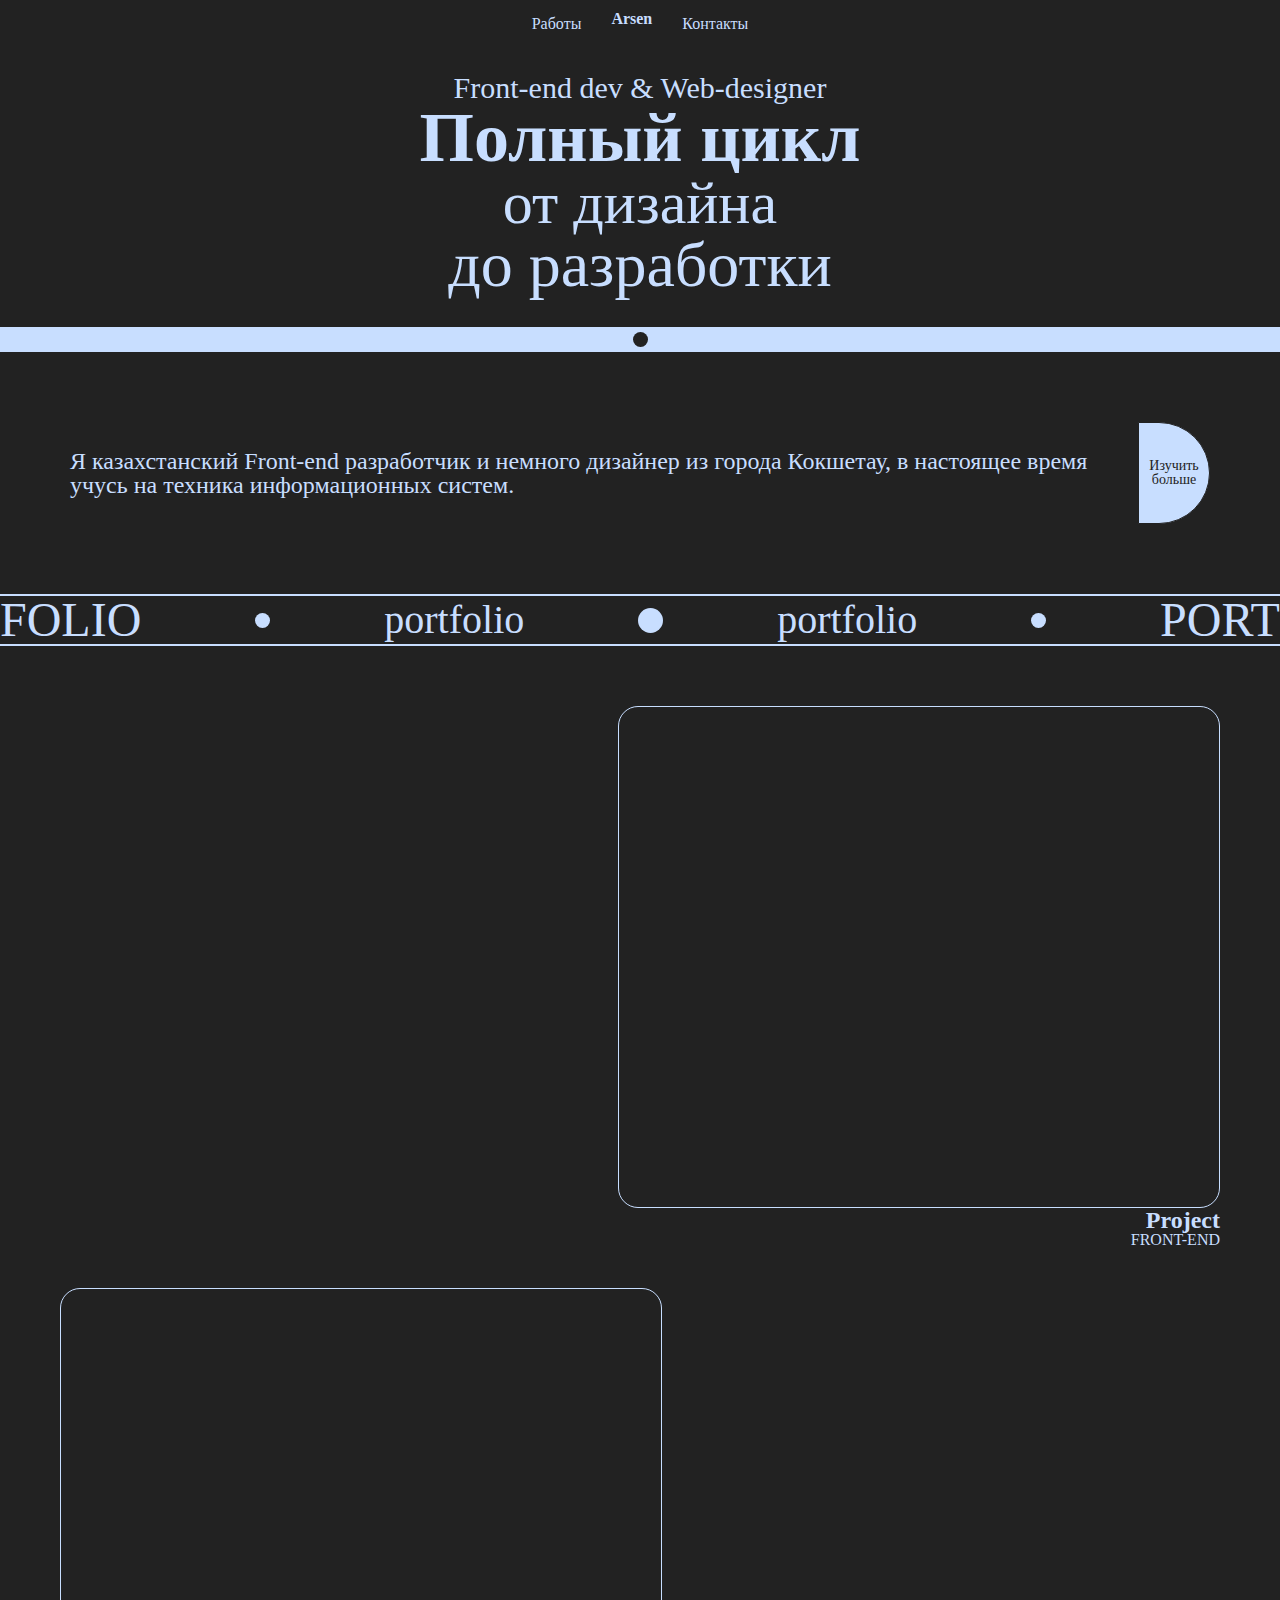
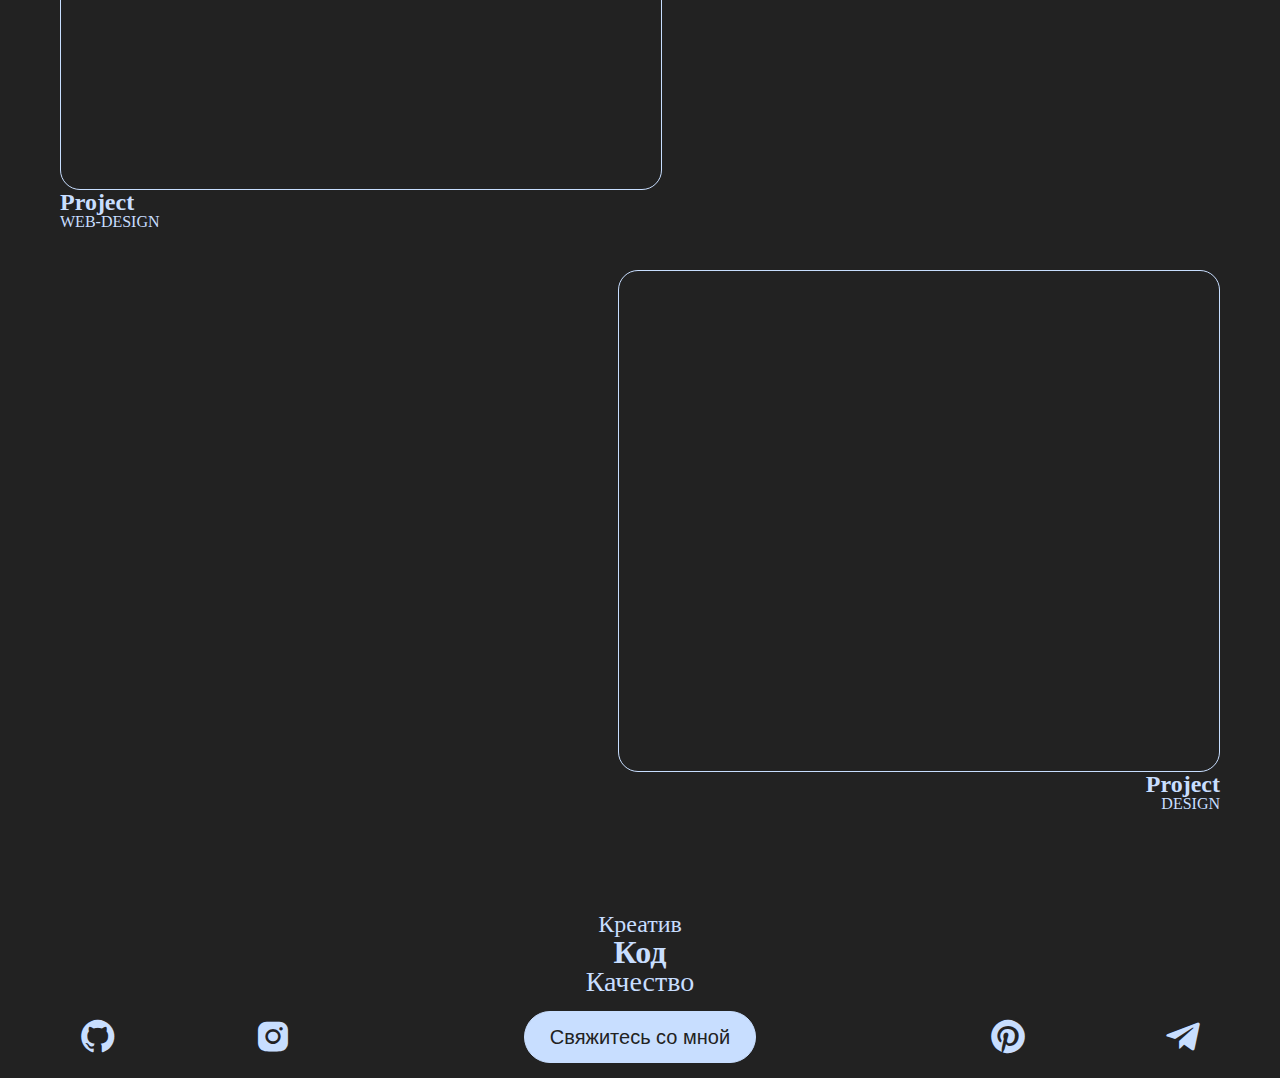
<file: index.html>
<!DOCTYPE html>
<html lang="en">
<head>
  <meta charset="UTF-8">
  <meta name="viewport" content="width=device-width, initial-scale=1.0">
  <link href='https://unpkg.com/boxicons@2.1.4/css/boxicons.min.css' rel='stylesheet'>
  <title>Portfolio</title>
  <link href="style/index.css" rel="stylesheet">
</head>
<body>
  <header>
    <nav>
      <a href="#work">Работы</a>
      <a id="me" href="about.html">Arsen</a>
      <a href="#contacts">Контакты</a>
    </nav>
    <section class="description">
      <p class="spheres">Front-end dev & Web-designer</p>
      <p class="desc">
        <span class="main">Полный цикл</span><br>
        <span class="light">от дизайна</span><br>
        <span class="strong">до разработки</span>
      </p>
    </section>
    <section class="point" id="point">
      <div class="point-crcl"></div>
    </section>
    <section class="aboutMe">
      <p class="me">
        Я казахстанский Front-end разработчик и немного дизайнер из города Кокшетау, в настоящее время учусь на техника информационных систем.
      </p>
      <a href="about.html">
        <div class="semicircle-btn">
          <p class="btn-text">Изучить больше</p>
        </div>
      </a>
    </section>
  </header>

  <main>
    <section class="portfolio">
      <p class="folio">FOLIO</p>
      <div class="point-crcl-2"></div>
      <p class="full">portfolio</p>
      <div class="point-crcl-3"></div>
      <p class="full-2">portfolio</p>
      <div class="point-crcl-2"></div>
      <p class="port">PORT</p>
    </section>
    <section class="work" id="work">
      <div class="projectType">
        <a href="works/frontend.html"></a>
        <h2>Project</h2>
        <p>FRONT-END</p>
      </div>
      <div class="projectType">
        <a href="works/webdesign.html"></a>
        <h2>Project</h2>
        <p>WEB-DESIGN</p>
      </div>
      <div class="projectType">
        <a href="works/design.html"></a>
        <h2>Project</h2>
        <p>DESIGN</p>
      </div>
    </section>
  </main>

  <footer>
    <p>
      <span class="creative">Креатив</span><br>
      <span class="code">Код</span><br>
      <span class="quality">Качество</span>
    </p>
    <div class="socialIcons" id="contacts">
      <a href="">
        <i class='bx bxl-github'></i>
      </a>
      <a href="">
        <i class='bx bxl-instagram-alt'></i>
      </a>
      <button>Свяжитесь со мной</button>
      <a href="">
        <i class='bx bxl-pinterest'></i>
      </a>
      <a href="">
        <i class='bx bxl-telegram'></i>
      </a>
    </div>
  </footer>
</body>
</html>
</file>
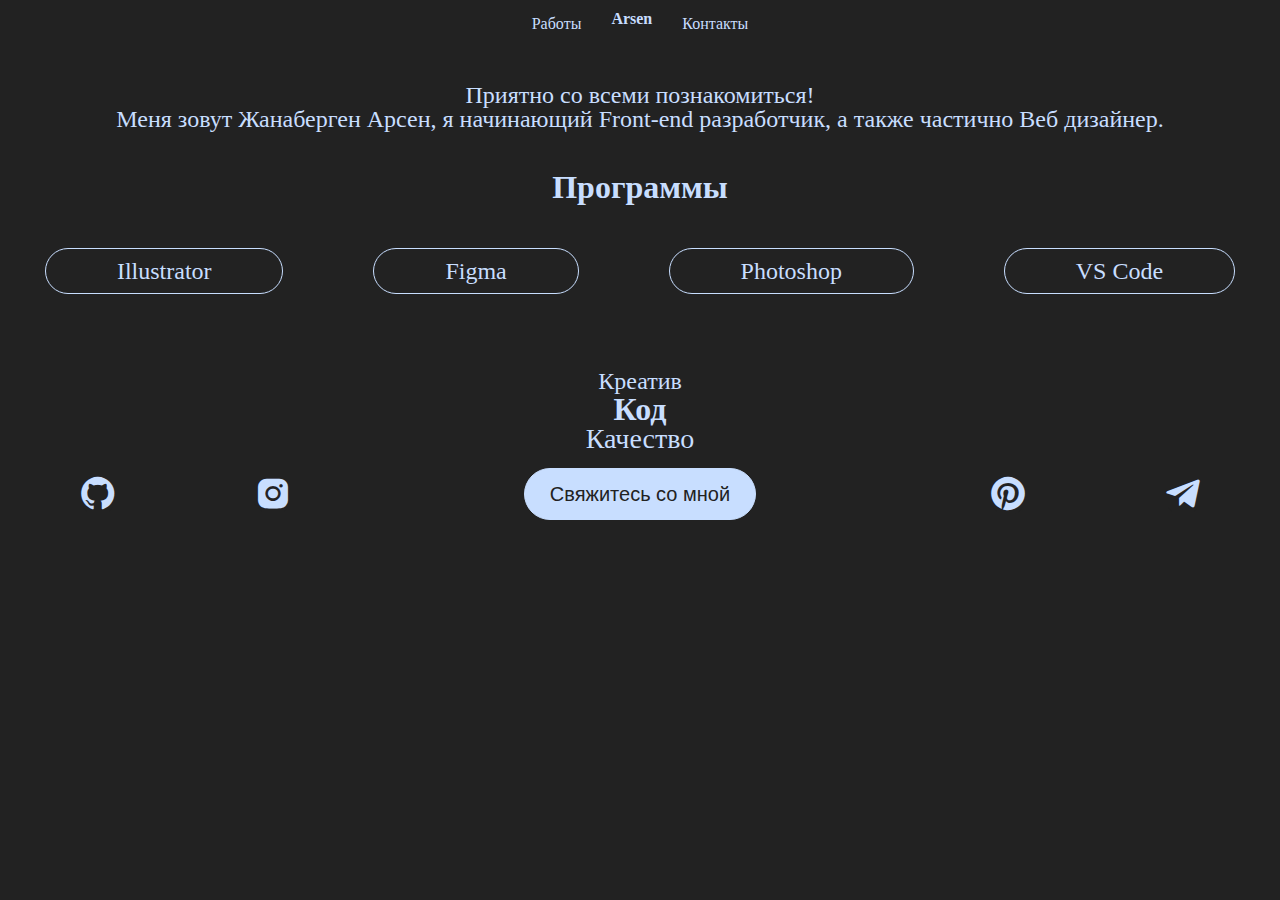
<file: about.html>
<!DOCTYPE html>
<html lang="en">
<head>
  <meta charset="UTF-8">
  <meta name="viewport" content="width=device-width, initial-scale=1.0">
  <link href='https://unpkg.com/boxicons@2.1.4/css/boxicons.min.css' rel='stylesheet'>
  <title>About</title>
  <link href="style/about.css" rel="stylesheet">
</head>
<body>
  <nav>
    <a href="">Работы</a>
    <a id="me" href="index.html">Arsen</a>
    <a href="#contacts">Контакты</a>
  </nav>

  <main>
    <p class="me">
      Приятно со всеми познакомиться!<br>
      Меня зовут Жанаберген Арсен, я начинающий Front-end разработчик, а также частично Веб дизайнер. 
    </p>
    <h1>Программы</h1>
    <div class="programs">
      <p class="prog">Illustrator</p>
      <p class="prog">Figma</p>
      <p class="prog">Photoshop</p>
      <p class="prog">VS Code</p>
    </div>
  </main>

  <footer>
    <p>
      <span class="creative">Креатив</span><br>
      <span class="code">Код</span><br>
      <span class="quality">Качество</span>
    </p>
    <div class="socialIcons" id="contacts">
      <i class='bx bxl-github' href=""></i>
      <i class='bx bxl-instagram-alt'></i>
      <button>Свяжитесь со мной</button>
      <i class='bx bxl-pinterest'></i>
      <i class='bx bxl-telegram'></i>
    </div>
  </footer>
</body>
</html>
</file>
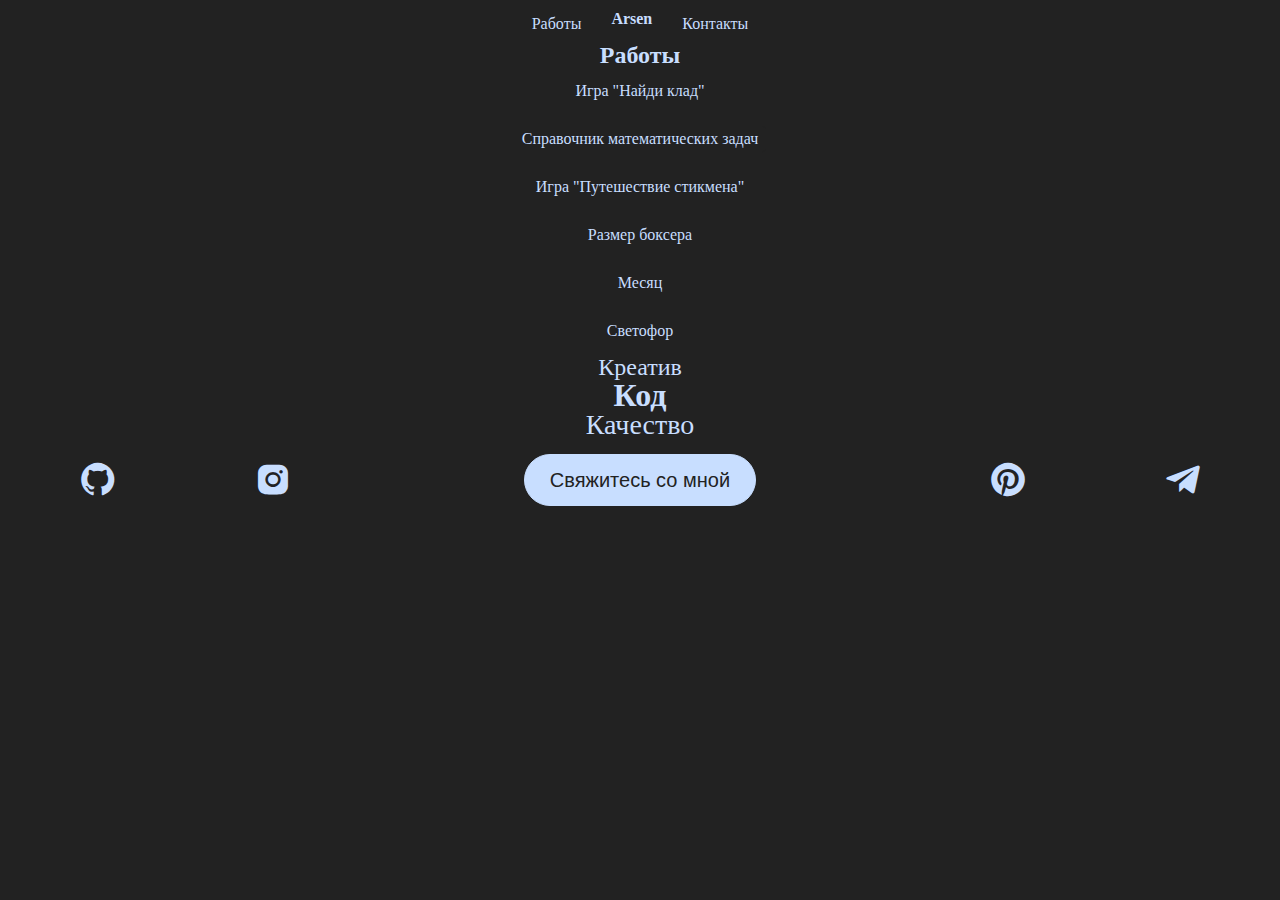
<file: works/frontend.html>
<!DOCTYPE html>
<html lang="en">
<head>
  <meta charset="UTF-8">
  <meta name="viewport" content="width=device-width, initial-scale=1.0">
  <link href='https://unpkg.com/boxicons@2.1.4/css/boxicons.min.css' rel='stylesheet'>
  <title>Фронтенд работы</title>
  <link href="../style/frontend.css" rel="stylesheet">
</head>
<body>
  <nav>
    <a href="">Работы</a>
    <a id="me" href="portfolio.html">Arsen</a>
    <a href="#contacts">Контакты</a>
  </nav>

  <main>
    <h2>Работы</h2>
    <div class="frontWorks">
      <a href="frontend-works/find-treasure/findTreasure.html">
        Игра "Найди клад"
      </a>
      <a href="frontend-works/math/math-guide.html">
        Справочник математических задач
      </a>
      <a href="frontend-works/stickman-game/stickman.html">
        Игра "Путешествие стикмена"
      </a>
      <a href="frontend-works/boxSize.html">
        Размер боксера
      </a>
      <a href="frontend-works/month.html">
        Месяц
      </a>
      <a href="frontend-works/svetofor.html">
        Светофор
      </a>
    </div>
  </main>

  <footer>
    <p>
      <span class="creative">Креатив</span><br>
      <span class="code">Код</span><br>
      <span class="quality">Качество</span>
    </p>
    <div class="socialIcons" id="contacts">
      <i class='bx bxl-github' href=""></i>
      <i class='bx bxl-instagram-alt'></i>
      <button>Свяжитесь со мной</button>
      <i class='bx bxl-pinterest'></i>
      <i class='bx bxl-telegram'></i>
    </div>
  </footer>
</body>
</html>
</file>
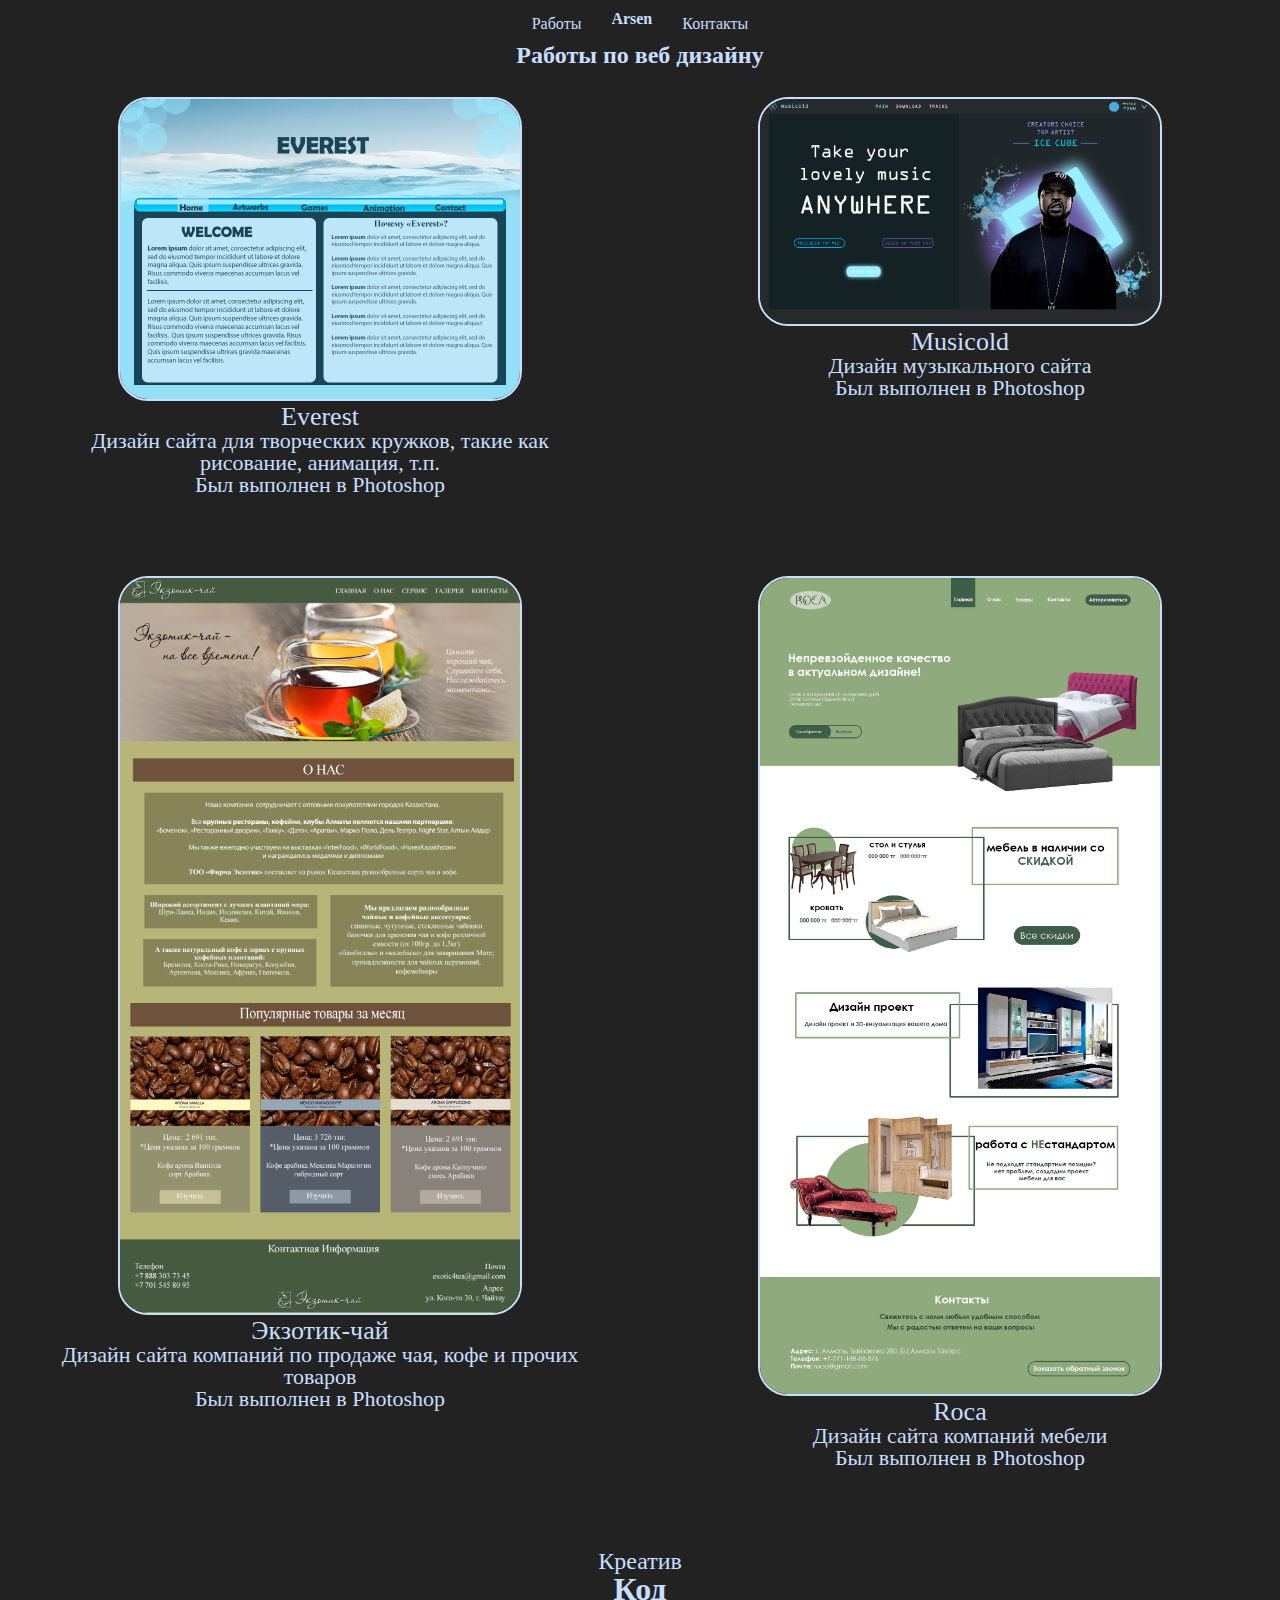
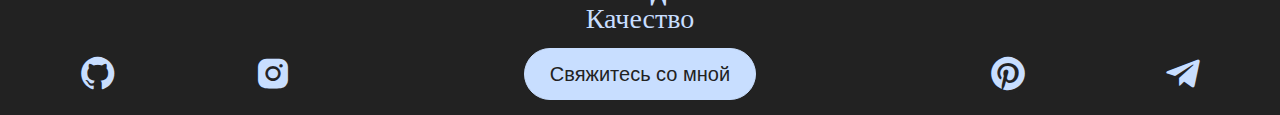
<file: works/webdesign.html>
<!DOCTYPE html>
<html lang="en">
<head>
  <meta charset="UTF-8">
  <meta name="viewport" content="width=device-width, initial-scale=1.0">
  <title>Дизайнерские работы сайта</title>
  <link href="../style/webdesign.css" rel="stylesheet">
  <link href='https://unpkg.com/boxicons@2.1.4/css/boxicons.min.css' rel='stylesheet'>
</head>
<body>
  <nav>
    <a href="works/">Работы</a>
    <a id="me" href="../portfolio.html">Arsen</a>
    <a href="#contacts">Контакты</a>
  </nav>

  <main>
    <h2>Работы по веб дизайну</h2>
    <section class="projectList">
      <!--1-->
      <div class="project one">
        <img src="web-design-img/Everest.png" alt="img">
        <p class="projectName">Everest</p>
        <p class="projectDescription">Дизайн сайта для творческих кружков, такие как рисование, анимация, т.п. <br> Был выполнен в Photoshop</p>
      </div>
      <!--2-->
      <div class="project one">
        <img src="web-design-img/musicold.png" alt="img">
        <p class="projectName">Musicold</p>
        <p class="projectDescription">Дизайн музыкального сайта <br> Был выполнен в Photoshop</p>
      </div>
      <!--3-->
      <div class="project one">
        <img src="web-design-img/Exotic-tea.png" alt="img">
        <p class="projectName">Экзотик-чай</p>
        <p class="projectDescription">Дизайн сайта компаний по продаже чая, кофе и прочих товаров<br> Был выполнен в Photoshop</p>
      </div>
      <!--4-->
      <div class="project one">
        <img src="web-design-img/roca.jpg" alt="img">
        <p class="projectName">Roca</p>
        <p class="projectDescription">Дизайн сайта компаний мебели <br> Был выполнен в Photoshop</p>
      </div>
    </section>
  </main>

  <footer>
    <p>
      <span class="creative">Креатив</span><br>
      <span class="code">Код</span><br>
      <span class="quality">Качество</span>
    </p>
    <div class="socialIcons" id="contacts">
      <i class='bx bxl-github'></i>
      <i class='bx bxl-instagram-alt'></i>
      <button>Свяжитесь со мной</button>
      <i class='bx bxl-pinterest'></i>
      <i class='bx bxl-telegram'></i>
    </div>
  </footer>
</body>
</html>
</file>
<file: works/frontend-works/boxSize.html>
<!DOCTYPE html>
<html lang="en">
<head>
  <meta charset="UTF-8">
  <meta name="viewport" content="width=device-width, initial-scale=1.0">
  <title>Вес Боксера</title>
</head>
<body>
  <input type="text" name="text" id="text" value="">
  <button onclick="findSize()">Нажмите</button>
  <p id="boxerSize"></p>
  <p id="category"></p>
  
  <script>
    function findSize(){
      let bxrSize = document.getElementById('text').value;
      document.getElementById('boxerSize').innerText = `Вес боксера-любителя: ${bxrSize}`;

      if(50 <= bxrSize && bxrSize < 60){
        document.getElementById('category').innerText = 'Боксер относится к категорий легкого веса';
      } else if(60 <= bxrSize && bxrSize < 64){
        document.getElementById('category').innerText = 'Боксер относится к категорий первого полусреднего веса';
      } else if(64 <= bxrSize && bxrSize < 69){
        document.getElementById('category').innerText = 'Боксер относится к категорий полусреднего веса';
      } else{
        document.getElementById('category').innerText = '...' ;
      }
    }
  </script>
</body>
</html>
</file>
<file: works/frontend-works/month.html>
<!DOCTYPE html>
<html lang="en">
<head>
  <meta charset="UTF-8">
  <meta name="viewport" content="width=device-width, initial-scale=1.0">
  <title>Месяц</title>
</head>
<body>
  <input type="number" name="number" id="number" value="">
  <button onclick="monthInfo()">Нажмите</button>
  <div id="info"></div>
  
  <script>
    function monthInfo(){
      let monthNum = document.getElementById('number').value;
      const months = {
        1: ['Январь', 'зима', 31],
        2: ['Февраль', 'зима', 28 + ' (в високосный 29)'],
        3: ['Март', 'весна', 31],
        4: ['Апрель', 'весна', 30],
        5: ['Май', 'весна', 31],
        6: ['Июнь', 'лето', 30],
        7: ['Июль', 'лето', 31],
        8: ['Август', 'лето', 31],
        9: ['Сентябрь', 'осень', 30],
        10: ['Октябрь', 'осень', 31],
        11: ['Ноябрь', 'осень', 30],
        12: ['Декабрь', 'зима', 31],
      };

      if(monthNum in months){
        const [monthName, season, days] = months[monthNum];
        document.getElementById('info').innerHTML = `Месяц: ${monthName}<br> Время года: ${season}<br> Кол-во дней: ${days}`;
      } else{
        document.getElementById('info').innerHTML = 'Введите корректный номер месяца';
      }
    }
  </script>
</body>
</html>
</file>
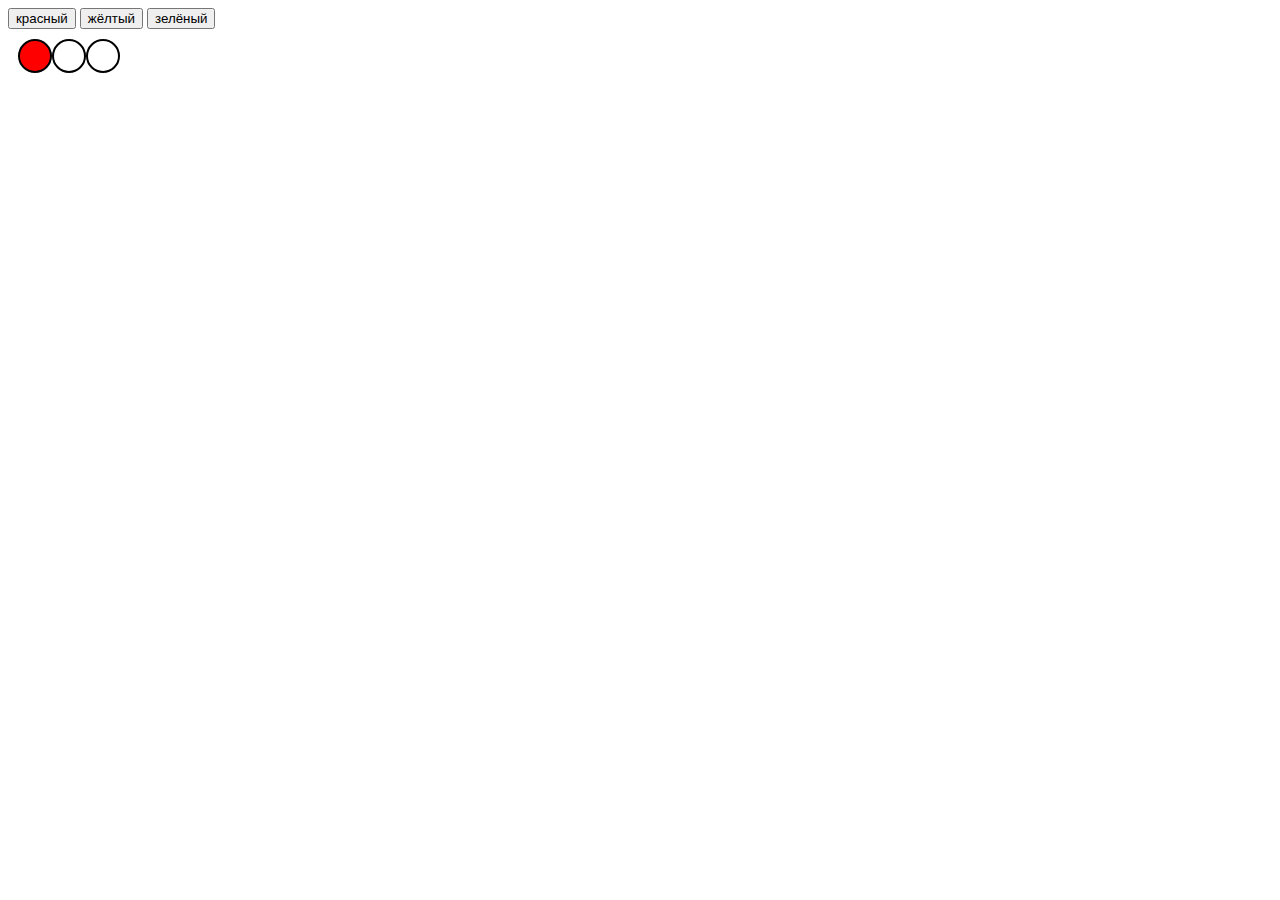
<file: works/frontend-works/svetofor.html>
<!DOCTYPE html>
<html lang="en">
<head>
  <meta charset="UTF-8">
  <meta name="viewport" content="width=device-width, initial-scale=1.0">
  <title>Traffic Light</title>
  <style>
    .traffic-light{
      display: flex;
      flex-direction: row;
      margin: 10px;
    }

    .light{
      height: 30px;
      width: 30px;
      border-radius: 50%;
      border: 2px solid black;
    }

    .red{ background-color: red;}
    .yellow{ background-color: yellow;}
    .green{ background-color: green;}
  </style>
</head>
<body>
  <main>
    <section class="buttons">
      <button onclick="switchToRed()">красный</button>
      <button onclick="switchToYellow()">жёлтый</button>
      <button onclick="switchToGreen()">зелёный</button>
    </section>

    <div class="traffic-light">
      <div class="light" id="red-light"></div>
      <div class="light" id="yellow-light"></div>
      <div class="light" id="green-light"></div>
    </div>
    <p id="result"></p>
  </main>

  <script>
    //светофор для водителей запрограммирован след. образом: рабочий режим: красный - 30 сек, желтый - 5 сек, зеленый - 20 сек. Добавить кнопки принудительной смены.
    let currentLight = '';
    let redTime = 5;
    let yellowTime = 3;
    let greenTime = 4;
    let timer = 0;
    let interval = null;

    function switchToRed(){
      currentLight = 'красный';
      clearInterval(interval);
      timer = 0;
      interval = setInterval(update, 1000);
      document.getElementById('red-light').classList.add('red');
      document.getElementById('yellow-light').classList.remove('yellow');
      document.getElementById('green-light').classList.remove('green');
    }

    function switchToYellow(){
      currentLight = 'желтый';
      clearInterval(interval);
      timer = 0;
      interval = setInterval(update, 1000);
      document.getElementById('red-light').classList.remove('red');
      document.getElementById('yellow-light').classList.add('yellow');
      document.getElementById('green-light').classList.remove('green');
    }

    function switchToGreen(){
      currentLight = 'зеленый';
      clearInterval(interval);
      timer = 0;
      interval = setInterval(update, 1000);
      document.getElementById('red-light').classList.remove('red');
      document.getElementById('yellow-light').classList.remove('yellow');
      document.getElementById('green-light').classList.add('green');
    }
    
    function update(){
      if(currentLight === 'красный' && timer >= redTime){
        switchToYellow();
      } else if(currentLight === 'желтый' && timer >= yellowTime){
        switchToGreen();
      } else if (currentLight === 'зеленый' && timer >= greenTime){
        switchToRed();
      }
      timer++;

      document.getElementById('result').innerHTML = `Сейчас горит "${currentLight}" свет, таймер: ${timer}`;
      console.log(`Сейчас горит "${currentLight}" свет`);
    }

    switchToRed();
  </script>
</body>
</html>
</file>
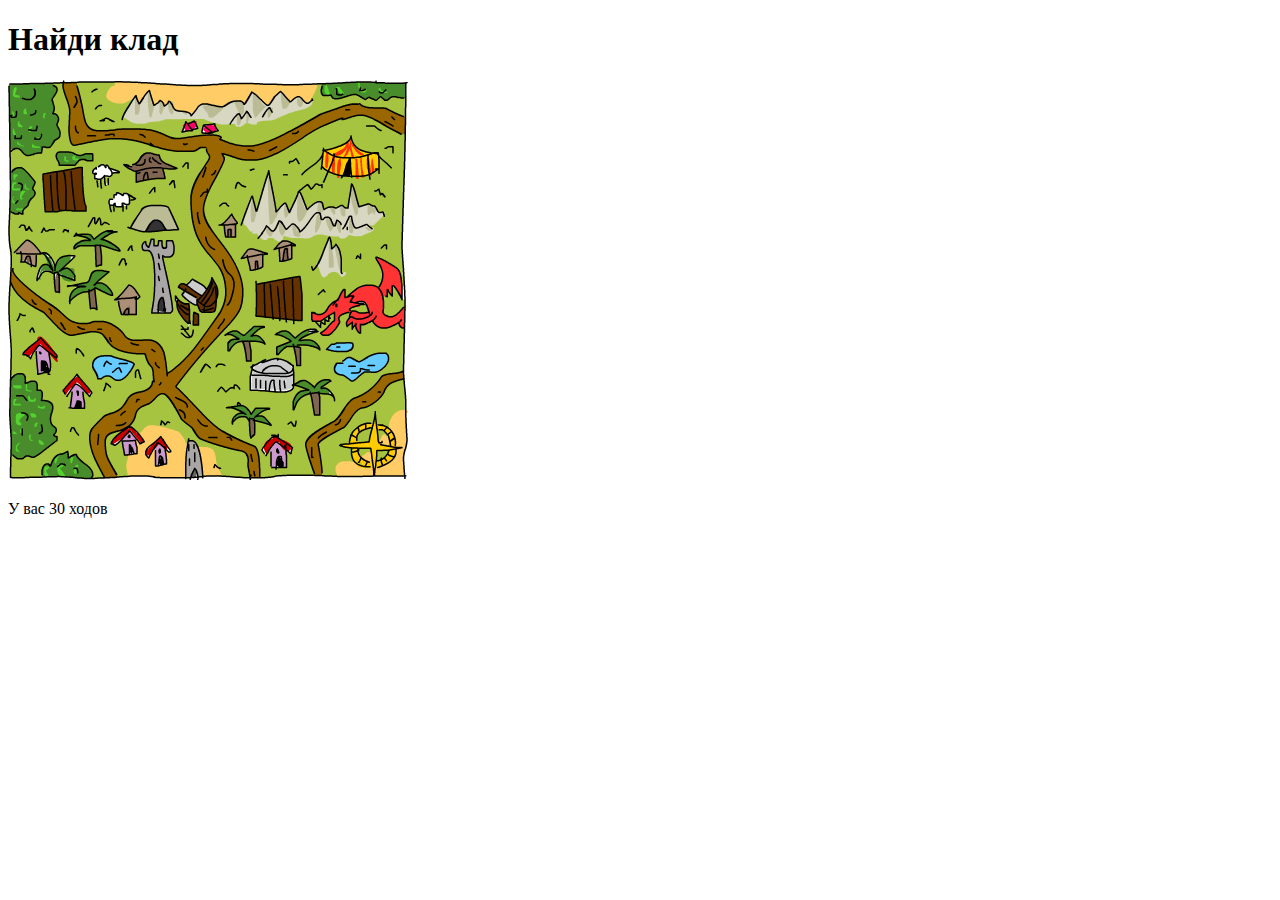
<file: works/frontend-works/find-treasure/findTreasure.html>
<!DOCTYPE html>
<html>
  <head>
    <meta charset="UTF-8">
    <title>Найди клад! </title>
  </head>
    
  <body>
    <h1 id="heading">Найди клад</h1>
    <img id="map" width=400 height=400 src="treasuremap.webp">
    <p id="clicks"></p>
    <p id="distance"></p>
    <p id="direction"></p>
    <!--добавить ловушки-->

    <script src="https://code.jquery.com/jquery-2.1.0.js"></script>
    <script>
      let getRandomNumber = function(size){
        return Math.floor(Math.random() * size);
      };

      let getDistance = function(event, target){
        const diffX = event.offsetX - target.x, 
              diffY = event.offsetY - target.y;
        return Math.sqrt((diffX * diffX) + (diffY * diffY));
      };

      let getDistanceHint = function(distance){
        if(distance < 10) {
          return `"Обожжешься!" Позиция: ${distance.toFixed(0)}`;
        } else if(distance < 20){
          return `"Очень горячо" Позиция: ${distance.toFixed(0)}`;
        } else if(distance < 40){
          return `"Горячо" Позиция: ${distance.toFixed(0)}`;
        } else if(distance < 80){
          return `"Тепло" Позиция: ${distance.toFixed(0)}`;
        } else if(distance < 160){
          return `"Холодно" Позиция: ${distance.toFixed(0)}`;
        } else if(distance < 320){
          return `"Очень холодно" Позиция: ${distance.toFixed(0)}`;
        } else{
          return `"Замерзнешь!" Позиция: ${distance.toFixed(0)}`;
        }
      };

      const width = 400, height = 400, currentClicks = 30, 
      clickElement = document.getElementById('clicks'),
      target = {
        x: getRandomNumber(width),
        y: getRandomNumber (height)
      };

      let clicks = currentClicks;
      clickElement.textContent = `У вас ${clicks} ходов`;

      $("#map").click(function (event){
        const clickElement = document.getElementById('clicks'),
              distanceElement = document.getElementById('distance'),
              directionElement = document.getElementById('direction');
        
        const distance = getDistance(event, target),
              distanceHint = getDistanceHint(distance);
        distanceElement.textContent = distanceHint;

        let direction = '';
        const diffX = target.x - event.offsetX;
        const diffY = target.y - event.offsetY;

        if(Math.abs(diffX) > Math.abs(diffY)) {
          direction = diffX > 0 ? 'Вправо' : 'Влево';
        } else {
          direction = diffY > 0 ? 'Вниз' : 'Вверх';
        }
    
        directionElement.textContent = `Иди ${direction}`;

        if(distance < 8){
          alert(`Клад найден! Сделано кликов: ${currentClicks - clicks}`);
          clicks = currentClicks;
          clickElement.textContent = `Осталось ${clicks} ходов`;
          return;
        } else if(clicks > 0){
          clicks -= 1;
          clickElement.textContent = `Осталось ${clicks} ходов`;
        } else{
          alert(`У вас не осталось ходов, игра закончилась`);
          clicks = currentClicks;
          clickElement.textContent = `Осталось ${clicks} ходов`;
          return;
        }
      });
    </script>
  </body>
</html>
</file>
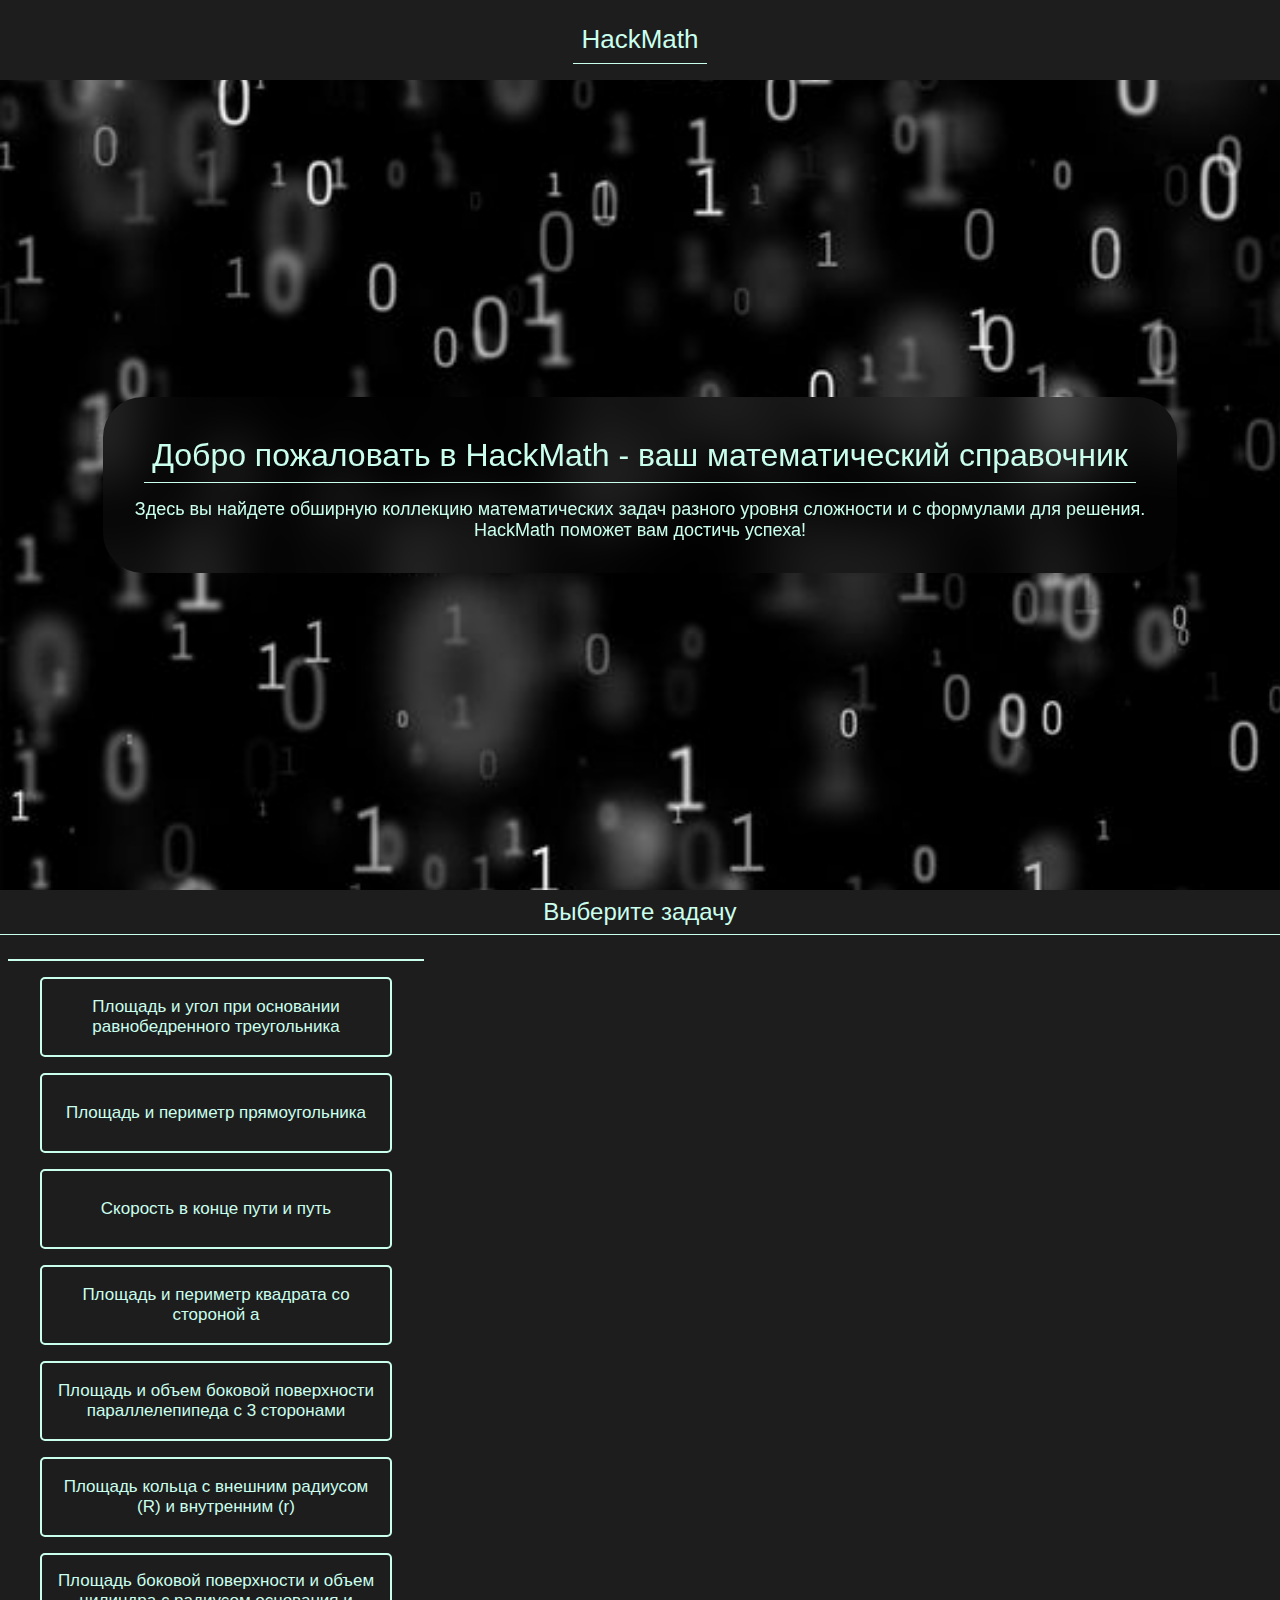
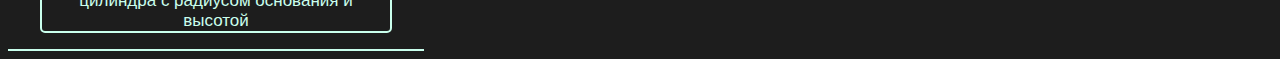
<file: works/frontend-works/math/math-guide.html>
<!DOCTYPE html>
<html lang="en">
<head>
  <meta charset="UTF-8">
  <meta name="viewport" content="width=device-width, initial-scale=1.0">
  <link href="math-guide.css" rel="stylesheet" type="text/css">
  <script src="mg(1-9).js" type="text/javascript"></script>
  <script src="mg(10-19).js" type="text/javascript"></script>
  <script src="mg(20-29).js" type="text/javascript"></script>
  <title>HackMath</title>
</head>
<body>
  <section class="words">
    <h1>HackMath</h1>
  </section>
  <header>
    <div>
      <h1>Добро пожаловать в HackMath - ваш математический справочник</h1>
      <p>
        Здесь вы найдете обширную коллекцию математических задач разного уровня сложности и с формулами для решения.<br> HackMath поможет вам достичь успеха!
      </p>
    </div>
  </header>

  <h1>Выберите задачу</h1>
  <main>
    <section class="list">
      <!--one-->
      <button onclick="displayElement('contentOne')">Площадь и угол при основании равнобедренного треугольника</button>

      <!--two-->
      <button onclick="displayElement('contentTwo')">Площадь и периметр прямоугольника</button>

      <!--three-->
      <button onclick="displayElement('contentThree')">Скорость в конце пути и путь</button>

      <!--four-->
      <button onclick="displayElement('contentFour')">Площадь и периметр квадрата со стороной a</button>

      <!--five-->
      <button onclick="displayElement('contentFive')">Площадь и объем боковой поверхности параллелепипеда с 3 сторонами</button>   

      <!--six-->
      <button onclick="displayElement('contentSix')">Площадь кольца с внешним радиусом (R) и внутренним (r)</button>

      <!--seven-->
      <button onclick="displayElement('contentSeven')">Площадь боковой поверхности и объем цилиндра с радиусом основания и высотой</button>

      <!--eight-->
      <button onclick="displayElement('contentEight')">Площадь и периметр прямоугольного треугольника с катетами a, b и гипотенузой c</button>

      <!--nine-->
      <button onclick="displayElement('contentNine')">Площадь и объем поверхности куба со стороной a</button>

      <!--ten-->
      <button onclick="displayElement('contentTen')">Площадь и периметр треугольника со сторонами a, b, c</button>

      <!--eleven-->
      <button onclick="displayElement('contentEleven')">Площадь основания и объем цилиндра с радиусом основания r и высотой h</button>

      <!--twelve-->
      <button onclick="displayElement('contentTwelve')">Объем и площадь основания параллелепипеда со сторонами a, b, c</button>

      <!--thirteen-->
      <button onclick="displayElement('contentThirteen')">Площадь основания и объем конуса с радиусом основания r и высотой h</button>

      <!--fourteen-->
      <button onclick="displayElement('contentFourteen')">Гипотенузу и площадь прямоугольного треугольника с катетами a, b</button>

      <!--fifteen-->
      <button onclick="displayElement('contentFifteen')">Высоту и площадь равнобедренной трапеции с основаниями a, b (b > a) и углом при большем основании d</button>

      <!--sixteen-->
      <button onclick="displayElement('contentSixteen')">Площадь поверхности и объем шара радиуса R</button>

      <!--seventeen-->
      <button onclick="displayElement('contentSeventeen')">Скорость в конце пути и путь, пройденный телом за время t с ускорением a и начальной скорости v<sub>0</sub></button>

      <!--eighteen-->
      <button onclick="displayElement('contentEighteen')">Радиус круга вписанного в треугольник со сторонами a, b, c</button>

      <!--nineteen-->
      <button onclick="displayElement('contentNineteen')">Кинетическая энергия тела массой m, движущегося со скоростью v</button>

      <!--twenty-->
      <button onclick="displayElement('contentTwenty')">Площадь прямоугольного треугольника с гипотенузой c и с одним из катетов a</button>

      <!--twentyone-->
      <button onclick="displayElement('contentTwentyOne')">Периметр и площадь прямоугольного треугольника с катетами a, b</button>

      <!--twentytwo-->
      <button onclick="displayElement('contentTwentyTwo')">Высота и площадь равнобедренного треугольника с основанием a и углом при основании</button>

      <!--twentythree-->
      <button onclick="displayElement('contentTwentyThree')">Радиус круга, описанного вокруг треугольника со сторонами a, b, c</button>

      <!--twentyfour-->
      <button onclick="displayElement('contentTwentyFour')">Периметр и площадь параллелограмма со сторонами a, b и острым углом d</button>
    </section>

    <div class="sections">
      <!--one-->
      <section id="contentOne">
        <div class="container">
          <h1>Площадь и угол при основании равнобедренного треугольника</h1>
          <div class="content">
            <p>
              Формула: <br>
              S = (a * h) / 2 (площадь)<br>
              A = arctg(2h / a) (угол)
            </p>
            <div class="field">
              <p>Введите основание (a)</p>
              <input type="text" id="baseOne" name="radius" value="" onchange="calculateOne()">
            </div>
        
            <div class="field">
              <p>Введите высоту (h)</p>
              <input type="text" id="heightOne" name="radius" value="" onchange="calculateOne()">
            </div>
          </div>
        </div>
        <div class="answer" id="answerOne"></div>
      </section>

      <!--two-->
      <section id="contentTwo">
        <div class="container">
          <h1>Площадь и периметр прямоугольника</h1>
          <div class="content">
            <p>
              Формула: <br>
              S = a * b (площадь)<br>
              P = 2 * (a + b) (периметр)
            </p>
            <div class="field">
              <p>Введите сторону (a)</p>
              <input type="text" id="aSquare" name="radius" value="" onchange="calculateTwo()">
            </div>
        
            <div class="field">
              <p>Введите сторону (b)</p>
              <input type="text" id="bSquare" name="radius" value="" onchange="calculateTwo()">
            </div>
          </div>
          <div class="answer" id="answerTwo"></div>
        </div>
      </section>

      <!--three-->
      <section id="contentThree">
        <div class="container">
          <h1>Скорость в конце пути и путь</h1>
          <div class="content">
            <p>
              Формула: <br>
              S = a * t<sup>2</sup> (путь)<br>
              v = a * t (скорость в конце пути)
            </p>
            <div class="field">
              <p>Введите ускорение (a)</p>
              <input type="text" id="boost" name="radius" value="" onchange="calculateThree()">
            </div>
        
            <div class="field">
              <p>Введите время (t)</p>
              <input type="text" id="time" name="radius" value="" onchange="calculateThree()">
            </div>
          </div>
          <div class="answer" id="answerThree"></div>
        </div>
      </section>

      <!--four-->
      <section id="contentFour">
        <div class="container">
          <h1>Площадь и периметр квадрата со стороной a</h1>
          <div class="content">
            <p>
              Формула: <br>
              S = a<sup>2</sup> (площадь)<br>
              P = 4 * a (периметр)
            </p>
            <div class="field">
              <p>Введите сторону (a)</p>
              <input type="text" id="squareOneSide" name="radius" value="" onchange="calculateFour()">
            </div>
          </div>
          <div class="answer" id="answerFour"></div>
        </div>
      </section>

      <!--five-->
      <section id="contentFive">
        <div class="container">
          <h1>Площадь и объем боковой поверхности параллелепипеда с 3 сторонами</h1>
          <div class="content">
            <p>
              Формула: <br>
              S = 2 * (a + b) * c (площадь)<br>
              V = a * b * c (объем)
            </p>
            <div class="field">
              <p>Введите сторону (a)</p>
              <input type="text" id="parallelSideA" name="radius" value="" onchange="calculateFive()">
            </div>
        
            <div class="field">
              <p>Введите сторону (b)</p>
              <input type="text" id="parallelSideB" name="radius" value="" onchange="calculateFive()">
            </div>
        
            <div class="field">
              <p>Введите сторону (c)</p>
              <input type="text" id="parallelSideC" name="radius" value="" onchange="calculateFive()">
            </div>
          </div>  
          <div class="answer" id="answerFive"></div>
        </div>
      </section>

      <!--six-->
      <section id="contentSix">
        <div class="container">
          <h1>Площадь кольца с внешним радиусом (R) и внутренним (r)</h1>
          <div class="content">
            <p>
              Формула: <br>
              S = PI * (R<sup>2</sup> - r<sup>2</sup>) (площадь)<br>
            </p>
            <div class="field">
              <p>Введите внешний радиус (R)</p>
              <input type="text" id="outRadius" name="radius" value="" onchange="calculateSix()">
            </div>
        
            <div class="field">
              <p>Введите внутренний радиус (r)</p>
              <input type="text" id="inRadius" name="radius" value="" onchange="calculateSix()">
            </div>
          </div>
          <div class="answer" id="answerSix"></div>
        </div>
      </section>

      <!--seven-->
      <section id="contentSeven">
        <div class="container">
          <h1>Площадь боковой поверхности и объем цилиндра с радиусом основания и высотой</h1>
          <div class="content">
            <p>
              Формула: <br>
              S = 2 * PI * r * h (площадь)<br>
              P = PI * r<sup>2</sup> * h (объем)
            </p>
            <div class="field">
              <p>Введите радиус (r)</p>
              <input type="text" id="cilRadius" name="radius" value="" onchange="calculateSeven()">
            </div>
        
            <div class="field">
              <p>Введите высоту (h)</p>
              <input type="text" id="cilHeight" name="radius" value="" onchange="calculateSeven()">
            </div>
          </div>
          <div class="answer" id="answerSeven"></div>
        </div>
      </section>

      <!--eight-->
      <section id="contentEight">
        <div class="container">
          <h1>Площадь и периметр прямоугольного треугольника с катетами a, b и гипотенузой c</h1>
          <div class="content">
            <p>
              Формула: <br>
              S = a * b / 2 (площадь)<br>
              P = a + b + c (периметр)
            </p>
            <div class="field">
              <p>Введите катет (a)</p>
              <input type="text" id="aSide" name="radius" value="" onchange="calculateEight()">
            </div>
        
            <div class="field">
              <p>Введите катет (b)</p>
              <input type="text" id="bSide" name="radius" value="" onchange="calculateEight()">
            </div>
        
            <div class="field">
              <p>Введите гипотенузу (c)</p>
              <input type="text" id="cSide" name="radius" value="" onchange="calculateEight()">
            </div>
          </div>
          <div class="answer" id="answerEight"></div>
        </div>
      </section>

      <!--nine-->
      <section id="contentNine">
        <div class="container">
          <h1>Площадь и объем поверхности куба со стороной a</h1>
          <div class="content">
            <p>
              Формула: <br>
              S = 6 * a<sup>2</sup> (площадь)<br>
              V = a<sup>3</sup> (объем)
            </p>
            <div class="field">
              <p>Введите сторону (a)</p>
              <input type="text" id="oneSide" name="radius" value="" onchange="calculateNine()">
            </div>
          </div>
          <div class="answer" id="answerNine"></div>
        </div>
      </section>

      <!--ten-->
      <section id="contentTen">
        <div class="container">
          <h1>Площадь и периметр треугольника со сторонами a, b, c</h1>
          <div class="content">
            <p>
              Формула: <br>
              P = a + b + c (периметр)<br>
              p = P / 2 (пол периметра)<br>
              S = √(p(p - a)(p - b)(p - c)) (площадь)
            </p>
            <div class="field">
              <p>Введите сторону (a)</p>
              <input type="text" id="aSide1" name="radius" value="" onchange="calculateTen()">

              <p>Введите сторону (b)</p>
              <input type="text" id="bSide1" name="radius" value="" onchange="calculateTen()">

              <p>Введите сторону (c)</p>
              <input type="text" id="cSide1" name="radius" value="" onchange="calculateTen()">
            </div>
          </div>
          <div class="answer" id="answerTen"></div>
        </div>
      </section>

      <!--eleven-->
      <section id="contentEleven">
        <div class="container">
          <h1>Площадь основания и объем цилиндра с радиусом основания r и высотой h</h1>
          <div class="content">
            <p>
              Формула: <br>
              S = PI * r<sup>2</sup> (площадь)<br>
              V = S * h (объем)
            </p>
            <div class="field">
              <p>Введите радиус основания (r)</p>
              <input type="text" id="radius" name="radius" value="" onchange="calculateEleven()">
        
              <p>Введите высоту (h)</p>
              <input type="text" id="height" name="radius" value="" onchange="calculateEleven()">
            </div>
          </div>
          <div class="answer" id="answerEleven"></div>
        </div>
      </section>

      <!--twelve-->
      <section id="contentTwelve">
        <div class="container">
          <h1>Объем и площадь основания параллелепипеда со сторонами a, b, c</h1>
          <div class="content">
            <p>
              Формула: <br>
              S = a * b (площадь)<br>
              V = a * b * c (объем)
            </p>
            <div class="field">
              <p>Введите сторону (a)</p>
              <input type="text" id="aSide2" name="radius" value="" onchange="calculateTwelve()">
        
              <p>Введите сторону (b)</p>
              <input type="text" id="bSide2" name="radius" value="" onchange="calculateTwelve()">
        
              <p>Введите сторону (c)</p>
              <input type="text" id="cSide2" name="radius" value="" onchange="calculateTwelve()">
            </div>
          </div>
          <div class="answer" id="answerTwelve"></div>
        </div>
      </section>

      <!--thirteen-->
      <section id="contentThirteen">
        <div class="container">
          <h1>Площадь основания и объем конуса с радиусом основания r и высотой h</h1>
          <div class="content">
            <p>
              Формула: <br>
              S = PI * r<sup>2</sup> (площадь)<br>
              V = S * h / 3 (объем)
            </p>
            <div class="field">
              <p>Введите радиус основания (r)</p>
              <input type="text" id="radius1" name="radius" value="" onchange="calculateThirteen()">
        
              <p>Введите высоту (h)</p>
              <input type="text" id="height1" name="radius" value="" onchange="calculateThirteen()">
            </div>
          </div>
          <div class="answer" id="answerThirteen"></div>
        </div>
      </section>

      <!--fourteen-->
      <section id="contentFourteen">
        <div class="container">
          <h1>Гипотенузу и площадь прямоугольного треугольника с катетами a, b</h1>
          <div class="content">
            <p>
              Формула: <br>
              c = √(a<sup>2</sup> + b<sup>2</sup>) (гипотенуза)<br>
              S = a * b / 2 (площадь)
            </p>
            <div class="field">
              <p>Введите сторону (a)</p>
              <input type="text" id="aSide3" name="radius" value="" onchange="calculateFourteen()">
        
              <p>Введите сторону (b)</p>
              <input type="text" id="bSide3" name="radius" value="" onchange="calculateFourteen()">
            </div>
          </div>
          <div class="answer" id="answerFourteen"></div>
        </div>
      </section>

      <!--fifteen-->
      <section id="contentFifteen">
        <div class="container">
          <h1>Высоту и площадь равнобедренной трапеции с основаниями a, b (b > a) и углом при большем основании d</h1>
          <div class="content">
            <p>
              Формула: <br>
              h = (b - a) / 2 * tan(d) (высота)<br>
              S = (b + a) / 2 * h (площадь)
            </p>
            <div class="field">
              <p>Введите сторону (a)</p>
              <input type="text" id="aSide4" name="radius" value="" onchange="calculateFifteen()">
        
              <p>Введите сторону (b)</p>
              <input type="text" id="bSide4" name="radius" value="" onchange="calculateFifteen()">
        
              <p>Введите угол (d)</p>
              <input type="text" id="angle4" name="radius" value="" onchange="calculateFifteen()">
            </div>
          </div>
          <div class="answer" id="answerFifteen"></div>
        </div>
      </section>

      <!--sixteen-->
      <section id="contentSixteen">
        <div class="container">
          <h1>Площадь поверхности и объем шара радиуса R</h1>
          <div class="content">
            <p>
              Формула: <br>
              S = 4 * PI * R<sup>3</sup> (площадь)<br>
              V = (4 / 3) * PI * R<sup>3</sup> (объем)
            </p>
            <div class="field">
              <p>Введите радиус (R)</p>
              <input type="text" id="radius2" name="radius" value="" onchange="calculateSixteen()">
            </div>
          </div>
          <div class="answer" id="answerSixteen"></div>
        </div>
      </section>

      <!--seventeen-->
      <section id="contentSeventeen">
        <div class="container">
          <h1>Скорость в конце пути и путь, пройденный телом за время t с ускорением a и начальной скорости v<sub>0</sub></h1>
          <div class="content">
            <p>
              Формула: <br>
              S = v<sub>0</sub> * t + ((a * t<sup>2</sup>) / 2) (путь)<br>
              V = v<sub>0</sub> + a * t (скорость в конце пути)
            </p>
            <div class="field">
              <p>Введите начальную скорость (v<sub>0</sub>)</p>
              <input type="text" id="startSpeed" name="radius" value="" onchange="calculateSeventeen()">
        
              <p>Введите время (t)</p>
              <input type="text" id="time1" name="radius" value="" onchange="calculateSeventeen()">
        
              <p>Введите ускорение (a)</p>
              <input type="text" id="boost1" name="radius" value="" onchange="calculateSeventeen()">
            </div>
          </div>
          <div class="answer" id="answerSeventeen"></div>
        </div>
      </section>

      <!--eighteen-->
      <section id="contentEighteen">
        <div class="container">
          <h1>Радиус круга вписанного в треугольник со сторонами a, b, c</h1>
          <div class="content">
            <p>
              Формула: <br>
              p = (a + b + c) / 2 (пол периметра)<br>
              r = √((p - a)(p - b)(p - c) / 2) (объем)
            </p>
            <div class="field">
              <p>Введите сторону (a)</p>
              <input type="text" id="aSide5" name="radius" value="" onchange="calculateEighteen()">
        
              <p>Введите сторону (b)</p>
              <input type="text" id="bSide5" name="radius" value="" onchange="calculateEighteen()">
        
              <p>Введите сторону (c)</p>
              <input type="text" id="cSide5" name="radius" value="" onchange="calculateEighteen()">
            </div>
          </div>
          <div class="answer" id="answerEighteen"></div>
        </div>
      </section>

      <!--nineteen-->
      <section id="contentNineteen">
        <div class="container">
          <h1>Кинетическая энергия тела массой m, движущегося со скоростью v</h1>
          <div class="content">
            <p>
              Формула: <br>
              E<sub>k</sub> = (m * v<sup>2</sup>) / 2 (Кинетическая энергия)
            </p>
            <div class="field">
              <p>Введите массу тела (m)</p>
              <input type="text" id="mass" name="radius" value="" onchange="calculateNineteen()">
        
              <p>Введите скорость (v)</p>
              <input type="text" id="speed" name="radius" value="" onchange="calculateNineteen()">
            </div>
          </div>
          <div class="answer" id="answerNineteen"></div>
        </div>
      </section>

      <!--twenty-->
      <section id="contentTwenty">
        <div class="container">
          <h1>Площадь прямоугольного треугольника с гипотенузой c и с одним из катетов a</h1>
          <div class="content">
            <p>
              Формула: <br>
              b = √(c<sup>2</sup> - a<sup>2</sup>) (катет)<br>
              s = (a * b) / 2 (площадь)
            </p>
            <div class="field">
              <p>Введите катет (a)</p>
              <input type="text" id="catet" name="radius" value="" onchange="calculateTwenty()">
        
              <p>Введите гипотенузу (c)</p>
              <input type="text" id="gipotenuse" name="radius" value="" onchange="calculateTwenty()">
            </div>
          </div>
          <div class="answer" id="answerTwenty"></div>
        </div>
      </section>

      <!--twentyOne-->
      <section id="contentTwentyOne">
        <div class="container">
          <h1>Периметр и площадь прямоугольного треугольника с катетами a, b</h1>
          <div class="content">
            <p>
              Формула: <br>
              P = a + b + √(a<sup>2</sup> + b<sup>2</sup>) (периметр)<br>
              S = (a * b) / 2 (площадь)
            </p>
            <div class="field">
              <p>Введите катет (a)</p>
              <input type="text" id="aCat" name="radius" value="" onchange="calculateTwentyOne()">
        
              <p>Введите катет (b)</p>
              <input type="text" id="bCat" name="radius" value="" onchange="calculateTwentyOne()">
            </div>
          </div>
          <div class="answer" id="answerTwentyOne"></div>
        </div>
      </section>

      <!--twentyTwo-->
      <section id="contentTwentyTwo">
        <div class="container">
          <h1>Высота и площадь равнобедренного треугольника с основанием a и углом при основании</h1>
          <div class="content">
            <p>
              Формула: <br>
              h = a / 2 * tan(d) (высота)<br>
              S = (a * h) / 2 (площадь)
            </p>
            <div class="field">
              <p>Введите основание (a)</p>
              <input type="text" id="base" name="radius" value="" onchange="calculateTwentyTwo()">
        
              <p>Введите угол основания (d)</p>
              <input type="text" id="angBase" name="radius" value="" onchange="calculateTwentyTwo()">
            </div>
          </div>
          <div class="answer" id="answerTwentyTwo"></div>
        </div>
      </section>

      <!--twentyThree-->
      <section id="contentTwentyThree">
        <div class="container">
          <h1>Радиус круга, описанного вокруг треугольника со сторонами a, b, c</h1>
          <div class="content">
            <p>
              Формула: <br>
              p = (a + b + c) / 2 (пол периметра)<br>
              V = (a * b * c) / 4 * √(p(p - a)(p - b)(p - c)) (площадь)
            </p>
            <div class="field">
              <p>Введите сторону (a)</p>
              <input type="text" id="aSide6" name="radius" value="" onchange="calculateTwentyThree()">
        
              <p>Введите сторону (b)</p>
              <input type="text" id="bSide6" name="radius" value="" onchange="calculateTwentyThree()">
        
              <p>Введите сторону (c)</p>
              <input type="text" id="cSide6" name="radius" value="" onchange="calculateTwentyThree()">
            </div>
          </div>
          <div class="answer" id="answerTwentyThree"></div>
        </div>
      </section>

      <!--twentyFour-->
      <section id="contentTwentyFour">
        <div class="container">
          <h1>Периметр и площадь параллелограмма со сторонами a, b и острым углом d</h1>
          <div class="content">
            <p>
              Формула: <br>
              P = 2 * (a + b) (периметр)<br>
              S = a * b * sin(d) (площадь)
            </p>
            <div class="field">
              <p>Введите сторону (a)</p>
              <input type="text" id="aSide7" name="radius" value="" onchange="calculateTwentyFour()">
        
              <p>Введите сторону (b)</p>
              <input type="text" id="bSide7" name="radius" value="" onchange="calculateTwentyFour()">
        
              <p>Введите острый угол (d)</p>
              <input type="text" id="sharpAng" name="radius" value="" onchange="calculateTwentyFour()">
            </div>
          </div>
          <div class="answer" id="answerTwentyFour"></div>
        </div>
      </section>
    </div>
  </main>
</body>
</html>
</file>
<file: style/index.css>
*{
  text-decoration: none;
  padding: 0;
  margin: 0;
  line-height: 1;
  scroll-behavior: smooth;
}

:root{
  --drk-clr: rgb(34, 34, 34);
  --lght-clr: rgb();
  --main-clr: rgb(200, 222, 255);
}

body{
  background-color: var(--drk-clr);
  color: var(--main-clr);
}

/*same properities*/
header, .point, .portfolio, .projectType{
  justify-content: center;
  align-items: center;
}

.description, .btn-text, .projectType, footer, .work{
  text-align: center;
}

/*header*/
header, .projectType{
  display: flex;
  flex-direction: column;
}

nav{
  display: flex;
  justify-content: center;
  position: sticky;
  top: 0;
  background-color: var(--drk-clr);
  width: 100%;

  a{
    padding: 20px 15px 15px;
    color: var(--main-clr);
    line-height: 0.5;
  }

  #me{
    padding: 15px;
    font-weight: 600;
  }
}

.description{
  padding: 30px;

  .spheres{
    font-size: 16px;
  }
  .main{
    font-size: 36px;
    font-weight: 800;
  }
  .light{
    font-size: 30px;
  }
  .strong{
    font-size: 34px;
  }
}

.point{
  background-color: var(--main-clr);
  width: 100%;
  height: 25px;
  display: flex;

  .point-crcl{
    background-color: var(--drk-clr);
    border-radius: 100%;
    width: 15px;
    height: 15px;
  }
}

.aboutMe{
  display: flex;
  flex-direction: column;
  align-items: center;
  padding: 30px;

  p{
    margin: 0;
  }

  a{
    text-align: center;

    .semicircle-btn{
      width: 100px;
      height: 50px;
      background-color: var(--main-clr);
      border: 1px solid var(--drk-clr);
      cursor: pointer;
      text-align: center;
      display: flex;
      align-items: center;
    
      .btn-text{
        text-align: center;
        font-size: 15px;
        color: var(--drk-clr);
      }
    }
    .semicircle-btn:hover{
      background-color: var(--drk-clr);
      border: 1px solid var(--main-clr);

      .btn-text{
        color: var(--main-clr);
      }
    }
  }
}

/*portfolio and works*/
main{}

.portfolio{
  display: flex;
  flex-direction: row;
  border-top: 2px solid var(--main-clr);
  border-bottom: 2px solid var(--main-clr);

  .folio, .port{
    font-size: 52px;
  }
  .full{
    display: none;
  }
  .point-crcl-2{
    background-color: var(--main-clr);
    border-radius: 100%;
    width: 15px;
    height: 15px;
  }
  .point-crcl-2:nth-child(2), .full-2{
    display: none;
  }
}

.work{
  padding: 30px;

  a{
    border: 1px solid  var(--main-clr);
    border-radius: 20px;
    width: 260px;
    height: 196px;
    transition: ease-in-out 01s;
  }
  a:hover{
    background-color: var(--main-clr);
  }

  h2{}

  p{}
}

.projectType{
  margin: 0 0 30px;
}

button{
  background-color: var(--main-clr);
  color: var(--drk-clr);
  border: none;
  cursor: pointer;
  border: 1px solid var(--main-clr);
  border-radius: 20px;
  padding: 10px 25px;
}
button:hover{
  background-color: var(--drk-clr);
  color: var(--main-clr);
}

/*footer*/
footer{

  .creative{
    font-size: 24px;
  }

  .code{
    font-size: 32px;
    font-weight: 600;
  }

  .quality{
    font-size: 28px;
  }
}

.socialIcons{
  display: grid;
  justify-items: center;
  gap: 10px;
  margin: 15px;

  .bx{
    color: var(--main-clr);
    border: 1px solid var(--drk-clr);
    border-radius: 50%;
    font-size: 30px;
  }

  .bx:hover{
    color: var(--drk-clr);
    background-color: var(--main-clr);
    border: 1px solid var(--main-clr);
    border-radius: 50%;
  }
}

/*устройства до 479px*/
@media (max-width: 480px){
  .socialIcons {
    grid-template-columns: repeat(4, auto);
    grid-template-rows: auto auto;
  }

  .socialIcons button {
    grid-column: 1 / -1; /* Кнопка занимает всю ширину */
    grid-row: 1; /* Кнопка на первой строке */
  }
  
  .socialIcons a {
    grid-row: 2; /* Иконки на второй строке */
  }

  .semicircle-btn{
    border-bottom-left-radius: 100px;
    border-bottom-right-radius: 100px;
  }

  .point-crcl-2{
    margin: 0 10px;
  }
}

/* Устройства от 480px до 768px */
@media (min-width: 480px) and (max-width: 768px) {
  .description{
    .spheres{
      font-size: 18px;
    }
    .main{
      font-size: 40px;
    }
    .light{
      font-size: 34px;
    }
    .strong{
      font-size: 38px;
    }
  }

  .aboutMe{
    padding: 30px 120px;
  }

  .semicircle-btn{
    border-bottom-left-radius: 100px;
    border-bottom-right-radius: 100px;
  }

  .portfolio{
    justify-content: space-between;

    .folio, .port{
      font-size: 48px;
    }
    .full, .point-crcl-2:nth-child(2){
      display: block;
      font-size: 40px;
    }
  }

  .work{
    a{
      width: 320px;
      height: 240px;
    }

    h2{
      font-size: 34px;
    }
  }

  button{
    border-radius: 25px;
    padding: 15px 30px;
    font-size: 15px;
  }

  .socialIcons {
    align-items: center;
    grid-template-columns: 0.3fr 0.3fr 1fr 0.3fr 0.3fr;
    grid-template-rows: auto;

    a:nth-child(){
      grid-column: span 1;
    }

    button{
      grid-column: 3;
    }
  }
}

/* Устройства от 769px до 1024px */
@media (min-width: 769px) and (max-width: 1024px){
  .description{
    .spheres{
      font-size: 30px;
    }
    .main{
      font-size: 70px;
    }
    .light{
      font-size: 60px;
    }
    .strong{
      font-size: 64px;
    }
  }
  
  .aboutMe{
    display: flex;
    flex-direction: row;
    align-items: center;
    padding: 30px;
  
    p{
      font-size: 24px;
      margin: 0;
    }

    a{
      .semicircle-btn{
        width: 70px;
        height: 100px;
        border-top-right-radius: 100px;
        border-bottom-right-radius: 100px;
      
        .btn-text{
          font-size: 14px;
        }
      }
    }
  }
  
  .portfolio{
    justify-content: space-between;

    .folio, .port{
      font-size: 48px;
    }
    .full, .full-2, .point-crcl-2:nth-child(2){
      display: block;
      font-size: 40px;
    }
    .point-crcl-3{
      background-color: var(--main-clr);
      border-radius: 100%;
      width: 25px;
      height: 25px;
    }
  }

  .work{
    padding: 60px;

    a{
      width: 400px;
      height: 300px;
    }
  
    h2{}
  
    p{}
  }

  .projectType{
    margin: 0 0 40px;
  }
  
  .projectType:nth-child(1), .projectType:nth-child(3){
    display: flex;
    flex-direction: column;
    align-items: flex-end;
  }
  .projectType:nth-child(2){
    display: flex;
    flex-direction: column;
    align-items: flex-start;
  }

  button{
    font-size: 20px;
    padding: 15px 25px;
    border-radius: 30px;
  }

  .socialIcons {
    align-items: center;
    grid-template-columns: 0.3fr 0.3fr 1fr 0.3fr 0.3fr;
    grid-template-rows: auto;

    .bx{
      font-size: 40px;
    }

    button{
      grid-column: 3;
    }

    a:nth-child(){
      grid-column: span 1;
    }
  }
}

@media (min-width: 1025px){
  .description{
    .spheres{
      font-size: 30px;
    }
    .main{
      font-size: 70px;
    }
    .light{
      font-size: 60px;
    }
    .strong{
      font-size: 64px;
    }
  }
  
  .aboutMe{
    display: flex;
    flex-direction: row;
    align-items: center;
    padding: 70px;
  
    p{
      font-size: 24px;
      margin: 0;
    }

    a{
      .semicircle-btn{
        width: 70px;
        height: 100px;
        border-top-right-radius: 100px;
        border-bottom-right-radius: 100px;
      
        .btn-text{
          font-size: 14px;
        }
      }
    }
  }
  
  .portfolio{
    justify-content: space-between;

    .folio, .port{
      font-size: 48px;
    }
    .full, .full-2, .point-crcl-2:nth-child(2){
      display: block;
      font-size: 40px;
    }
    .point-crcl-3{
      background-color: var(--main-clr);
      border-radius: 100%;
      width: 25px;
      height: 25px;
    }
  }

  .work{
    padding: 60px;

    a{
      width: 600px;
      height: 500px;
    }
  
    h2{}
  
    p{}
  }

  .projectType{
    margin: 0 0 40px;
  }
  
  .projectType:nth-child(1), .projectType:nth-child(3){
    display: flex;
    flex-direction: column;
    align-items: flex-end;
  }
  .projectType:nth-child(2){
    display: flex;
    flex-direction: column;
    align-items: flex-start;
  }

  button{
    font-size: 20px;
    padding: 15px 25px;
    border-radius: 30px;
  }

  .socialIcons {
    align-items: center;
    grid-template-columns: 0.3fr 0.3fr 1fr 0.3fr 0.3fr;
    grid-template-rows: auto;

    .bx{
      font-size: 40px;
    }

    button{
      grid-column: 3;
    }

    a:nth-child(){
      grid-column: span 1;
    }
  }
}
</file>
<file: style/about.css>
*{
  text-decoration: none;
  padding: 0;
  margin: 0;
  line-height: 1;
  scroll-behavior: smooth;
}

:root{
  --drk-clr: rgb(34, 34, 34);
  --lght-clr: rgb();
  --main-clr: rgb(200, 222, 255);
}

body{
  background-color: var(--drk-clr);
  color: var(--main-clr);
}

/*header*/
header{
  display: flex;
  flex-direction: column;
  justify-content: center;
  align-items: center;
}

nav{
  display: flex;
  justify-content: center;
  position: sticky;
  top: 0;
  background-color: var(--drk-clr);
  width: 100%;

  a{
    padding: 20px 15px 15px;
    color: var(--main-clr);
    line-height: 0.5;
  }

  #me{
    padding: 15px;
    font-weight: 600;
  }
}

main{
  text-align: center;

  .me{
    padding: 20px;
    font-size: 14px;
  }

  .programs{
    display: grid;
    grid-template-columns: repeat(3, auto);
    margin: 0 0 30px;

    .prog{
      cursor: pointer;
      border: 1px solid var(--main-clr);
      border-radius: 50px;
      margin: 10px;
      padding: 5px;
    }

    .prog:hover{
      color: var(--drk-clr);
      border: 1px solid var(--drk-clr);
      background-color: var(--main-clr);
    }

    .prog:nth-child(4){
      grid-column: 2;
    }
  }
}

button{
  background-color: var(--main-clr);
  color: var(--drk-clr);
  border: none;
  cursor: pointer;
  border: 1px solid var(--main-clr);
  border-radius: 20px;
  padding: 10px 25px;
}
button:hover{
  background-color: var(--drk-clr);
  color: var(--main-clr);
}

/*footer*/
footer{
  text-align: center;

  .creative{
    font-size: 24px;
  }

  .code{
    font-size: 32px;
    font-weight: 600;
  }

  .quality{
    font-size: 28px;
  }
}

.socialIcons{
  display: grid;
  justify-items: center;
  gap: 10px;
  margin: 15px;

  .bx{
    cursor: pointer;
    color: var(--main-clr);
    border: 1px solid var(--drk-clr);
    border-radius: 50%;
    font-size: 30px;
  }

  .bx:hover{
    color: var(--drk-clr);
    background-color: var(--main-clr);
    border: 1px solid var(--main-clr);
    border-radius: 50%;
  }
}

/*устройства до 479px*/
@media (max-width: 479px){
  .socialIcons {
    grid-template-columns: repeat(4, auto);
    grid-template-rows: auto auto;
  }

  .socialIcons button {
    grid-column: 1 / -1;
    grid-row: 1;
  }
  
  .socialIcons a {
    grid-row: 2;
  }

}

/* Устройства от 479px до 600px */
@media (min-width: 479px) and (max-width: 600px) {
  main{

    .me{
      font-size: 16px;
    }
  }

  button{
    border-radius: 25px;
    padding: 15px 20px;
    font-size: 15px;
  }

  .socialIcons {
    align-items: center;
    grid-template-columns: 0.3fr 0.3fr 1fr 0.3fr 0.3fr;
    grid-template-rows: auto;

    a:nth-child(){
      grid-column: span 1;
    }

    button{
      grid-column: 3;
      grid-row: 2;
    }
  }
}

@media (min-width: 600px) and (max-width: 768px){
  main{

    .me{
      font-size: 20px;
    }
  
    .programs{
      grid-template-columns: repeat(4, auto);
  
      .prog:nth-child(4){
        grid-column: 4;
      }
    }
  }

  .socialIcons {
    align-items: center;
    grid-template-columns: 0.3fr 0.3fr 1fr 0.3fr 0.3fr;
    grid-template-rows: auto;

    a:nth-child(){
      grid-column: span 1;
    }

    button{
      grid-column: 3;
      grid-row: 2;
    }
  }
}

/* Устройства от 769px до 1024px */
@media (min-width: 769px) and (max-width: 1024px){
  main{

    .me{
      font-size: 22px;
    }
  
    .programs{
  
      .prog{
        margin: 30px;
        padding: 10px;
      }
  
      .prog:nth-child(4){
        grid-column: 4;
      }
    }
  }

  button{
    font-size: 20px;
    padding: 15px 25px;
    border-radius: 30px;
  }

  .socialIcons {
    align-items: center;
    grid-template-columns: 0.3fr 0.3fr 1fr 0.3fr 0.3fr;
    grid-template-rows: auto;

    .bx{
      font-size: 40px;
    }

    button{
      grid-column: 3;
    }

    a:nth-child(){
      grid-column: span 1;
    }
  }
}

@media (min-width: 1025px){
  main{

    .me{
      font-size: 24px;
      padding: 40px;
    }
  
    .programs{
  
      .prog{
        margin: 45px;
        padding: 10px;
        font-size: 24px;
      }
  
      .prog:nth-child(4){
        grid-column: 4;
      }
    }
  }

  button{
    font-size: 20px;
    padding: 15px 25px;
    border-radius: 30px;
  }

  .socialIcons {
    align-items: center;
    grid-template-columns: 0.3fr 0.3fr 1fr 0.3fr 0.3fr;
    grid-template-rows: auto;

    .bx{
      font-size: 40px;
    }

    button{
      grid-column: 3;
    }

    a:nth-child(){
      grid-column: span 1;
    }
  }
}
</file>
<file: style/frontend.css>
*{
  text-decoration: none;
  padding: 0;
  margin: 0;
  line-height: 1;
  scroll-behavior: smooth;
}

:root{
  --drk-clr: rgb(34, 34, 34);
  --lght-clr: rgb();
  --main-clr: rgb(200, 222, 255);
}

body{
  background-color: var(--drk-clr);
  color: var(--main-clr);
}

/*header*/
header{
  display: flex;
  flex-direction: column;
  justify-content: center;
  align-items: center;
}

nav{
  display: flex;
  justify-content: center;
  position: sticky;
  top: 0;
  background-color: var(--drk-clr);
  width: 100%;

  a{
    padding: 20px 15px 15px;
    color: var(--main-clr);
    line-height: 0.5;
  }

  #me{
    padding: 15px;
    font-weight: 600;
  }
}

main{
  text-align: center;

  h1{}

  .frontWorks{
    display: flex;
    flex-direction: column;
    align-items: center;

    a{
      color: var(--main-clr);
      margin: 10px;
      border: 1px solid var(--drk-clr);
      border-radius: 10px;
      padding: 5px 10px;
    }
    a:hover{
      border: 1px solid var(--main-clr);
    }
  }

  .me{
    padding: 20px;
    font-size: 14px;
  }

  /* .programs{
    display: grid;
    grid-template-columns: repeat(3, auto);
    margin: 0 0 30px;

    .prog{
      cursor: pointer;
      border: 1px solid var(--main-clr);
      border-radius: 50px;
      margin: 10px;
      padding: 5px;
    }

    .prog:hover{
      color: var(--drk-clr);
      border: 1px solid var(--drk-clr);
      background-color: var(--main-clr);
    }

    .prog:nth-child(4){
      grid-column: 2;
    }
  } */
}

button{
  background-color: var(--main-clr);
  color: var(--drk-clr);
  border: none;
  cursor: pointer;
  border: 1px solid var(--main-clr);
  border-radius: 20px;
  padding: 10px 25px;
}
button:hover{
  background-color: var(--drk-clr);
  color: var(--main-clr);
}

/*footer*/
footer{
  text-align: center;

  .creative{
    font-size: 24px;
  }

  .code{
    font-size: 32px;
    font-weight: 600;
  }

  .quality{
    font-size: 28px;
  }
}

.socialIcons{
  display: grid;
  justify-items: center;
  gap: 10px;
  margin: 15px;

  .bx{
    cursor: pointer;
    color: var(--main-clr);
    border: 1px solid var(--drk-clr);
    border-radius: 50%;
    font-size: 30px;
  }

  .bx:hover{
    color: var(--drk-clr);
    background-color: var(--main-clr);
    border: 1px solid var(--main-clr);
    border-radius: 50%;
  }
}

/*устройства до 479px*/
@media (max-width: 479px){
  .socialIcons {
    grid-template-columns: repeat(4, auto);
    grid-template-rows: auto auto;
  }

  .socialIcons button {
    grid-column: 1 / -1;
    grid-row: 1;
  }
  
  .socialIcons a {
    grid-row: 2;
  }

}

/* Устройства от 479px до 600px */
@media (min-width: 479px) and (max-width: 600px) {
  main{

    .me{
      font-size: 16px;
    }
  }

  button{
    border-radius: 25px;
    padding: 15px 20px;
    font-size: 15px;
  }

  .socialIcons {
    align-items: center;
    grid-template-columns: 0.3fr 0.3fr 1fr 0.3fr 0.3fr;
    grid-template-rows: auto;

    a:nth-child(){
      grid-column: span 1;
    }

    button{
      grid-column: 3;
      grid-row: 2;
    }
  }
}

@media (min-width: 600px) and (max-width: 768px){
  main{

    .me{
      font-size: 20px;
    }
  
    .programs{
      grid-template-columns: repeat(4, auto);
  
      .prog:nth-child(4){
        grid-column: 4;
      }
    }
  }

  .socialIcons {
    align-items: center;
    grid-template-columns: 0.3fr 0.3fr 1fr 0.3fr 0.3fr;
    grid-template-rows: auto;

    a:nth-child(){
      grid-column: span 1;
    }

    button{
      grid-column: 3;
      grid-row: 2;
    }
  }
}

/* Устройства от 769px до 1024px */
@media (min-width: 769px) and (max-width: 1024px){
  main{

    .me{
      font-size: 22px;
    }
  
    .programs{
  
      .prog{
        margin: 30px;
        padding: 10px;
      }
  
      .prog:nth-child(4){
        grid-column: 4;
      }
    }
  }

  button{
    font-size: 20px;
    padding: 15px 25px;
    border-radius: 30px;
  }

  .socialIcons {
    align-items: center;
    grid-template-columns: 0.3fr 0.3fr 1fr 0.3fr 0.3fr;
    grid-template-rows: auto;

    .bx{
      font-size: 40px;
    }

    button{
      grid-column: 3;
    }

    a:nth-child(){
      grid-column: span 1;
    }
  }
}

@media (min-width: 1025px){
  main{

    .me{
      font-size: 24px;
      padding: 40px;
    }
  
    .programs{
  
      .prog{
        margin: 45px;
        padding: 10px;
        font-size: 24px;
      }
  
      .prog:nth-child(4){
        grid-column: 4;
      }
    }
  }

  button{
    font-size: 20px;
    padding: 15px 25px;
    border-radius: 30px;
  }

  .socialIcons {
    align-items: center;
    grid-template-columns: 0.3fr 0.3fr 1fr 0.3fr 0.3fr;
    grid-template-rows: auto;

    .bx{
      font-size: 40px;
    }

    button{
      grid-column: 3;
    }

    a:nth-child(){
      grid-column: span 1;
    }
  }
}
</file>
<file: style/webdesign.css>
*{
  text-decoration: none;
  padding: 0;
  margin: 0;
  line-height: 1;
  scroll-behavior: smooth;
}

:root{
  --drk-clr: rgb(34, 34, 34);
  --lght-clr: rgb();
  --main-clr: rgb(200, 222, 255);
}

body{
  background-color: var(--drk-clr);
  color: var(--main-clr);
}

/*header*/
header{
  display: flex;
  flex-direction: column;
  justify-content: center;
  align-items: center;
}

nav{
  display: flex;
  justify-content: center;
  position: sticky;
  top: 0;
  background-color: var(--drk-clr);
  width: 100%;

  a{
    padding: 20px 15px 15px;
    color: var(--main-clr);
    line-height: 0.5;
  }

  #me{
    padding: 15px;
    font-weight: 600;
  }
}

main{
  text-align: center;
  h2{
    margin: 0 0 30px;
  }

  .projectList{
    display: grid;

    .project{
      margin: 0 0 30px;

      img{
        width: 280px;
        border: 2px solid var(--main-clr);
        border-radius: 10px;
      }
      img:hover{
        cursor: pointer;
        box-shadow: 0 0 5px 2px;
      }
  
      .projectName{}
  
      .projectDescription{}
    }
  }
}

/*footer*/
footer{
  text-align: center;

  .creative{
    font-size: 24px;
  }

  .code{
    font-size: 32px;
    font-weight: 600;
  }

  .quality{
    font-size: 28px;
  }
}

.socialIcons{
  display: grid;
  justify-items: center;
  gap: 10px;
  margin: 15px;

  button{
    background-color: var(--main-clr);
    color: var(--drk-clr);
    border: none;
    cursor: pointer;
    border: 1px solid var(--main-clr);
    border-radius: 20px;
    padding: 10px 25px;
  }

  .bx{
    cursor: pointer;
    color: var(--main-clr);
    border: 1px solid var(--drk-clr);
    border-radius: 50%;
    font-size: 30px;
  }

  button:hover{
    background-color: var(--drk-clr);
    color: var(--main-clr);
  }

  .bx:hover{
    color: var(--drk-clr);
    background-color: var(--main-clr);
    border: 1px solid var(--main-clr);
    border-radius: 50%;
  }
}

/*устройства до 479px*/
@media (max-width: 479px){

  .socialIcons {
    grid-template-columns: repeat(4, auto);
    grid-template-rows: auto auto;
  }

  .socialIcons button {
    grid-column: 1 / -1;
    grid-row: 1;
  }
  
  .socialIcons a {
    grid-row: 2;
  }

}

/* Устройства от 479px до 600px */
@media (min-width: 479px) and (max-width: 600px) {
  main{

    .projectList{
      grid-template-columns: repeat(1, auto);

      .project{
        margin: 0 0 30px;
  
        img{
          width: 380px;
          border: 2px solid var(--main-clr);
          border-radius: 15px;
        }
      }
    }
  }

  .socialIcons {
    align-items: center;
    grid-template-columns: 0.3fr 0.3fr 1fr 0.3fr 0.3fr;
    grid-template-rows: auto;

    a:nth-child(){
      grid-column: span 1;
    }

    button{
      grid-column: 3;
      grid-row: 2;
      border-radius: 25px;
      padding: 15px 20px;
      font-size: 15px;
    }
  }
}

@media (min-width: 600px) and (max-width: 768px){
  main{
    
    .projectList{
      grid-template-columns: repeat(1, auto);

      .project{
        margin: 0 20px 50px;
  
        img{
          width: 400px;
          border: 2px solid var(--main-clr);
          border-radius: 30px;
        }

        .projectName{
          font-size: 22px;
        }
  
        .projectDescription{
          font-size: 18px;
        }
      }
    }
  }

  .socialIcons {
    align-items: center;
    grid-template-columns: 0.3fr 0.3fr 1fr 0.3fr 0.3fr;
    grid-template-rows: auto;

    a:nth-child(){
      grid-column: span 1;
    }

    button{
      grid-column: 3;
      grid-row: 2;
    }
  }
}

/* Устройства от 769px до 1024px */
@media (min-width: 769px) and (max-width: 1024px){
  main{
    
    .projectList{
      grid-template-columns: repeat(2, 1fr);

      .project{
        margin: 0 20px 50px;
  
        img{
          width: 320px;
          border: 2px solid var(--main-clr);
          border-radius: 30px;
        }

        .projectName{
          font-size: 20px;
        }
  
        .projectDescription{
          font-size: 17px;
        }
      }
    }
  }

  .socialIcons {
    align-items: center;
    grid-template-columns: 0.3fr 0.3fr 1fr 0.3fr 0.3fr;
    grid-template-rows: auto;

    .bx{
      font-size: 40px;
    }

    button{
      grid-column: 3;
      font-size: 20px;
      padding: 15px 25px;
      border-radius: 30px;
    }

    a:nth-child(){
      grid-column: span 1;
    }
  }
}

@media (min-width: 1025px){
  main{
    
    .projectList{
      grid-template-columns: repeat(2, 1fr);

      .project{
        margin: 0 50px 80px;
  
        img{
          width: 400px;
          border: 2px solid var(--main-clr);
          border-radius: 30px;
        }

        .projectName{
          font-size: 26px;
        }
  
        .projectDescription{
          font-size: 22px;
        }
      }
    }
  }

  .socialIcons {
    align-items: center;
    grid-template-columns: 0.3fr 0.3fr 1fr 0.3fr 0.3fr;
    grid-template-rows: auto;

    .bx{
      font-size: 40px;
    }

    button{
      grid-column: 3;
      font-size: 20px;
      padding: 15px 25px;
      border-radius: 30px;
    }

    a:nth-child(){
      grid-column: span 1;
    }
  }
}
</file>
<file: works/frontend-works/math/math-guide.css>
*{
  margin: 0;
  padding: 0;
  font-family: 'Gill Sans', 'Gill Sans MT', Calibri, 'Trebuchet MS', sans-serif;
}

:root{
  --main-clr: rgb(202, 255, 237);
  --drk-clr: rgb(29, 29, 29);
}

body{
  background-color: var(--drk-clr);
}

h1{
  font-size: 22px;
  color: var(--main-clr);
}

p{
  font-size: 18px;
  color: var(--main-clr);
}

.words{
  display: flex;
  align-items: center;
  justify-content: center;
  margin: 1rem;

  h1{
    font-size: 26px;
  }
}

header{
  background-image: url('numbers.jpg');
  background-repeat: no-repeat;
  background-attachment: fixed;
  background-size: cover;
  display: flex;
  flex-direction: column;
  justify-content: center;
  align-items: center;
  height: 90vh;

  div{
    display: flex;
    flex-direction: column;
    justify-content: center;
    align-items: center;
    border-radius: 40px;
    backdrop-filter: blur(30px);
    padding: 2rem;
    margin: 1rem;

    h1{
      font-size: 2rem;
      margin: 0 0 1rem;
    }
  
    p{
      text-align: center;
    }
  }
}

h1{
  display: flex;
  justify-content: center;
  align-items: center;
  font-size: 1.5rem;
  font-weight: 400;
  padding: 0.5rem;
  border-bottom: 1px solid var(--main-clr);
}

main{
  display: flex;
  flex-direction: row;
  flex-wrap: wrap;
  margin: 0.5rem;
}

.list{
  overflow-y: scroll;
  display: grid;
  grid-template-rows: repeat(24, 6rem);
  grid-template-columns: 24rem;
  border-top: 2px solid var(--main-clr);
  border-bottom: 2px solid var(--main-clr);
  padding: 0 1rem 1rem;
  margin: 1rem 1rem 0 0;
  height: 42rem;

  button{
    cursor: pointer;
    background-color: transparent;
    color: var(--main-clr);
    margin: 1rem 1rem 0;
    padding: 1rem 0.5rem;
    font-size: 17px;
    font-weight: 400;
    border: 2px solid var(--main-clr);
    border-radius: 5px;
  }

  button:hover{
    background-color: var(--main-clr);
    color: var(--drk-clr);
  }
}

main > .sections > section {
  display: none;
  margin: 1rem 0 0 1.5rem;
  padding: 0 0 1rem;
  border-bottom: 2px solid var(--main-clr);
  width: 700px;
}

.sections{
  display: flex;
  flex-direction: column;
}

.field p{
  margin: 0.8rem 0 0.4rem;
}

.answer p{
  margin: 0.5rem 0 0;
}

@media screen and (max-width: 1172px) {
  .list{
    overflow-x: scroll;
    display: grid;
    grid-template-rows: 6rem;
    grid-template-columns: repeat(24, 24rem); 
    padding: 0 1rem 1rem;
    margin: 1rem 1rem 0 0;
    height: 6rem;
  }

}
</file>
